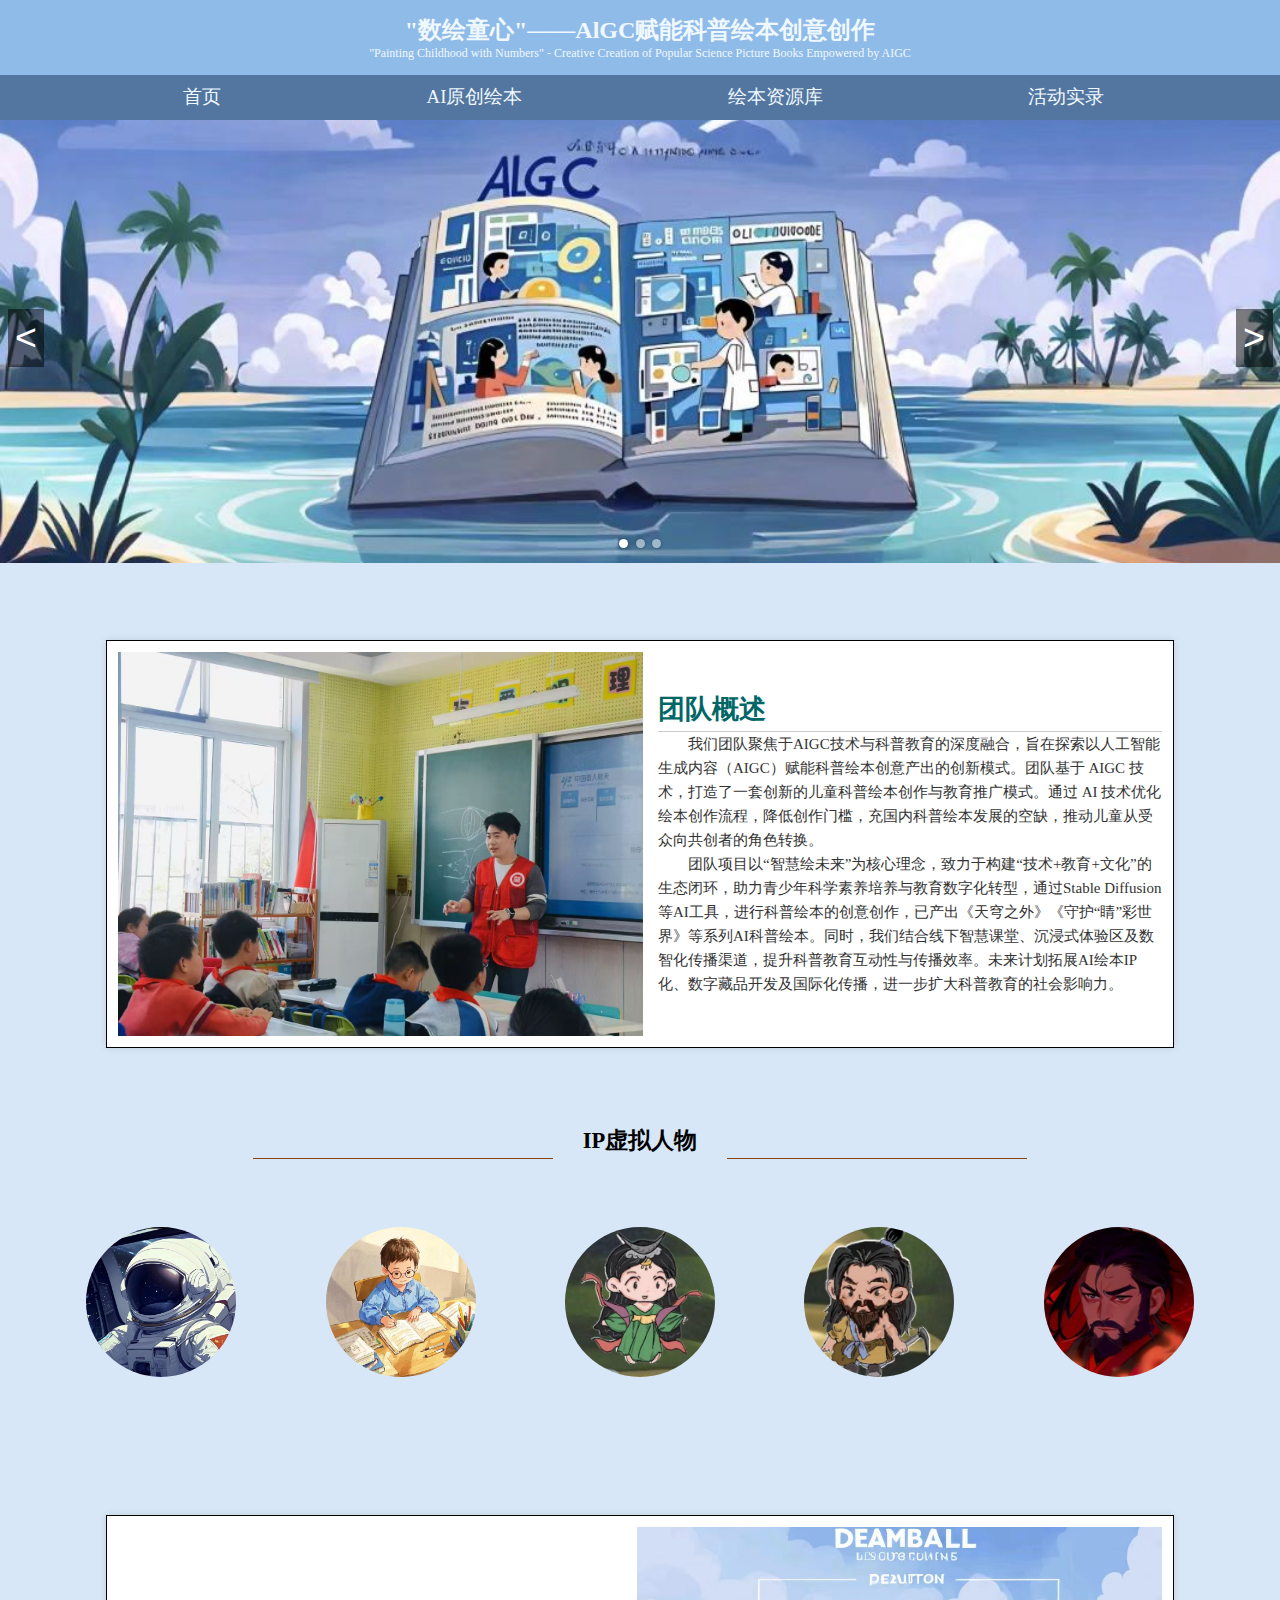
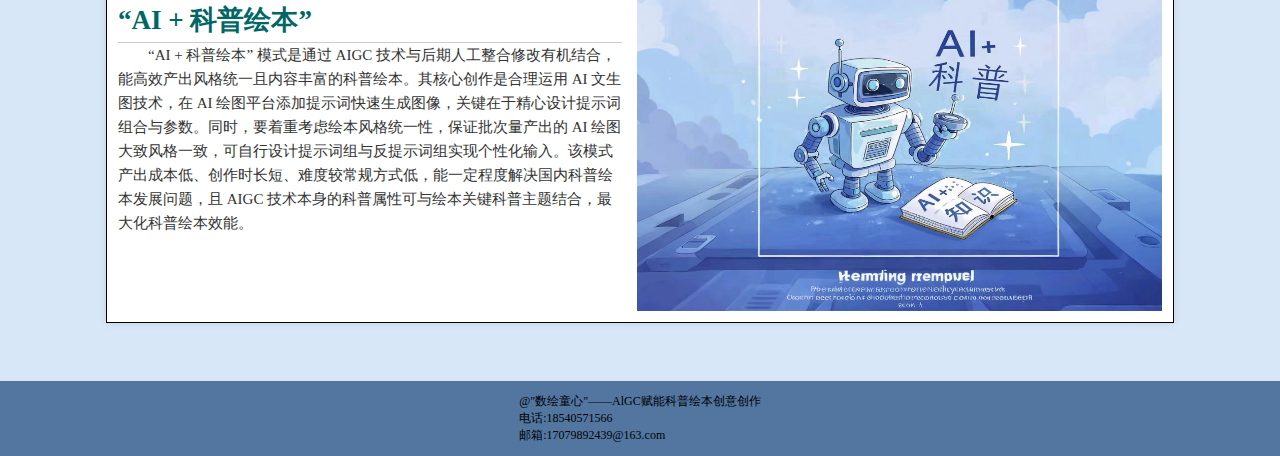
<file: index.html>
<!-- index.html -->
<!DOCTYPE html>
<html lang="zh-Hans" style="font-size: 12px;">

<head>
    <meta charset="UTF-8">
    <meta name="viewport" content="width=device-width, initial-scale=1.0, maximum-scale=1, user-scalable=no">
    <title>"数绘童心"——AlGC赋能科普绘本创意创作</title>
    <link rel="stylesheet" href="style.css">
</head>

<body>
    <header>
        <h1>"数绘童心"——AlGC赋能科普绘本创意创作</h1>
        <p>"Painting Childhood with Numbers" - Creative Creation of Popular Science Picture Books Empowered by
            AIGC</p>
    </header>
    <nav>
        <ul>
            <li><a href="index.html">首页</a></li>
            <li><a href="AIbook.html">AI原创绘本</a></li>
            <li><a href="library.html">绘本资源库</a></li>
            <li><a href="activities.html">活动实录</a></li>
        </ul>
    </nav>
    <main>
        <div class="slider-container">
            <div class="slider">
                <!-- 图片项，可按需添加更多 -->
                <img src="images/轮播图1.jpg" alt="Slide 1">
                <img src="images/轮播图2.jpg" alt="Slide 2">
                <img src="images/轮播图3.jpg" alt="Slide 3">
            </div>
            <!-- 导航按钮 -->
            <button class="prev-btn">&lt;</button>
            <button class="next-btn">&gt;</button>
            <div class="slider-dots"></div>
        </div>

        <section class="section ceramics-intro">
            <div class="ceramics-container">
                <div class="ceramics-img">
                    <img src="images/团队.jpg" alt="团队图片">
                </div>
                <div class="ceramics-text">
                    <h2>团队概述</h2>
                    <p>我们团队聚焦于AIGC技术与科普教育的深度融合，旨在探索以人工智能生成内容（AIGC）赋能科普绘本创意产出的创新模式。团队基于 AIGC
                        技术，打造了一套创新的儿童科普绘本创作与教育推广模式。通过 AI 技术优化绘本创作流程，降低创作门槛，充国内科普绘本发展的空缺，推动儿童从受众向共创者的角色转换。
                    </p>
                    <p>团队项目以“智慧绘未来”为核心理念，致力于构建“技术+教育+文化”的生态闭环，助力青少年科学素养培养与教育数字化转型，通过Stable
                        Diffusion等AI工具，进行科普绘本的创意创作，已产出《天穹之外》《守护“睛”彩世界》等系列AI科普绘本。同时，我们结合线下智慧课堂、沉浸式体验区及数智化传播渠道，提升科普教育互动性与传播效率。未来计划拓展AI绘本IP化、数字藏品开发及国际化传播，进一步扩大科普教育的社会影响力。
                    </p>
                </div>
            </div>
        </section>

        <section class="section product">
            <h1 class="underline-text">IP虚拟人物</h1>
            <br>
            <br>
            <br>

            <div class="product-images">
                <div>
                    <img src="images/图片1.jpg" alt="图片一">
                </div>
                <div>
                    <img src="images/图片2.jpg" alt="图片二">
                </div>
                <div>
                    <img src="images/图片3.jpg" alt="图片三">
                </div>
                <div>
                    <img src="images/图片4.jpg" alt="图片四">
                </div>
                <div>
                    <img src="images/图片5.jpg" alt="图片五">
                </div>
            </div>
        </section>

        <section class="section ceramics-intro">
            <div class="ceramics-container-1">
                <div class="ceramics-text">
                    <h2>“AI + 科普绘本”</h2>
                    <p>“AI + 科普绘本” 模式是通过 AIGC 技术与后期人工整合修改有机结合，能高效产出风格统一且内容丰富的科普绘本。其核心创作是合理运用 AI 文生图技术，在 AI
                        绘图平台添加提示词快速生成图像，关键在于精心设计提示词组合与参数。同时，要着重考虑绘本风格统一性，保证批次量产出的 AI
                        绘图大致风格一致，可自行设计提示词组与反提示词组实现个性化输入。该模式产出成本低、创作时长短、难度较常规方式低，能一定程度解决国内科普绘本发展问题，且 AIGC
                        技术本身的科普属性可与绘本关键科普主题结合，最大化科普绘本效能。
                    </p>
                </div>
                <div class="ceramics-img-1">
                    <img src="images/ai.jpg" alt="ai图片">
                </div>
            </div>
        </section>
    </main>
    <footer>
        <blockquote>
            @"数绘童心"——AlGC赋能科普绘本创意创作<br>
            电话:18540571566<br>
            邮箱:17079892439@163.com
        </blockquote>
    </footer>
    <script src="script.js"></script>
</body>

</html>
</file>
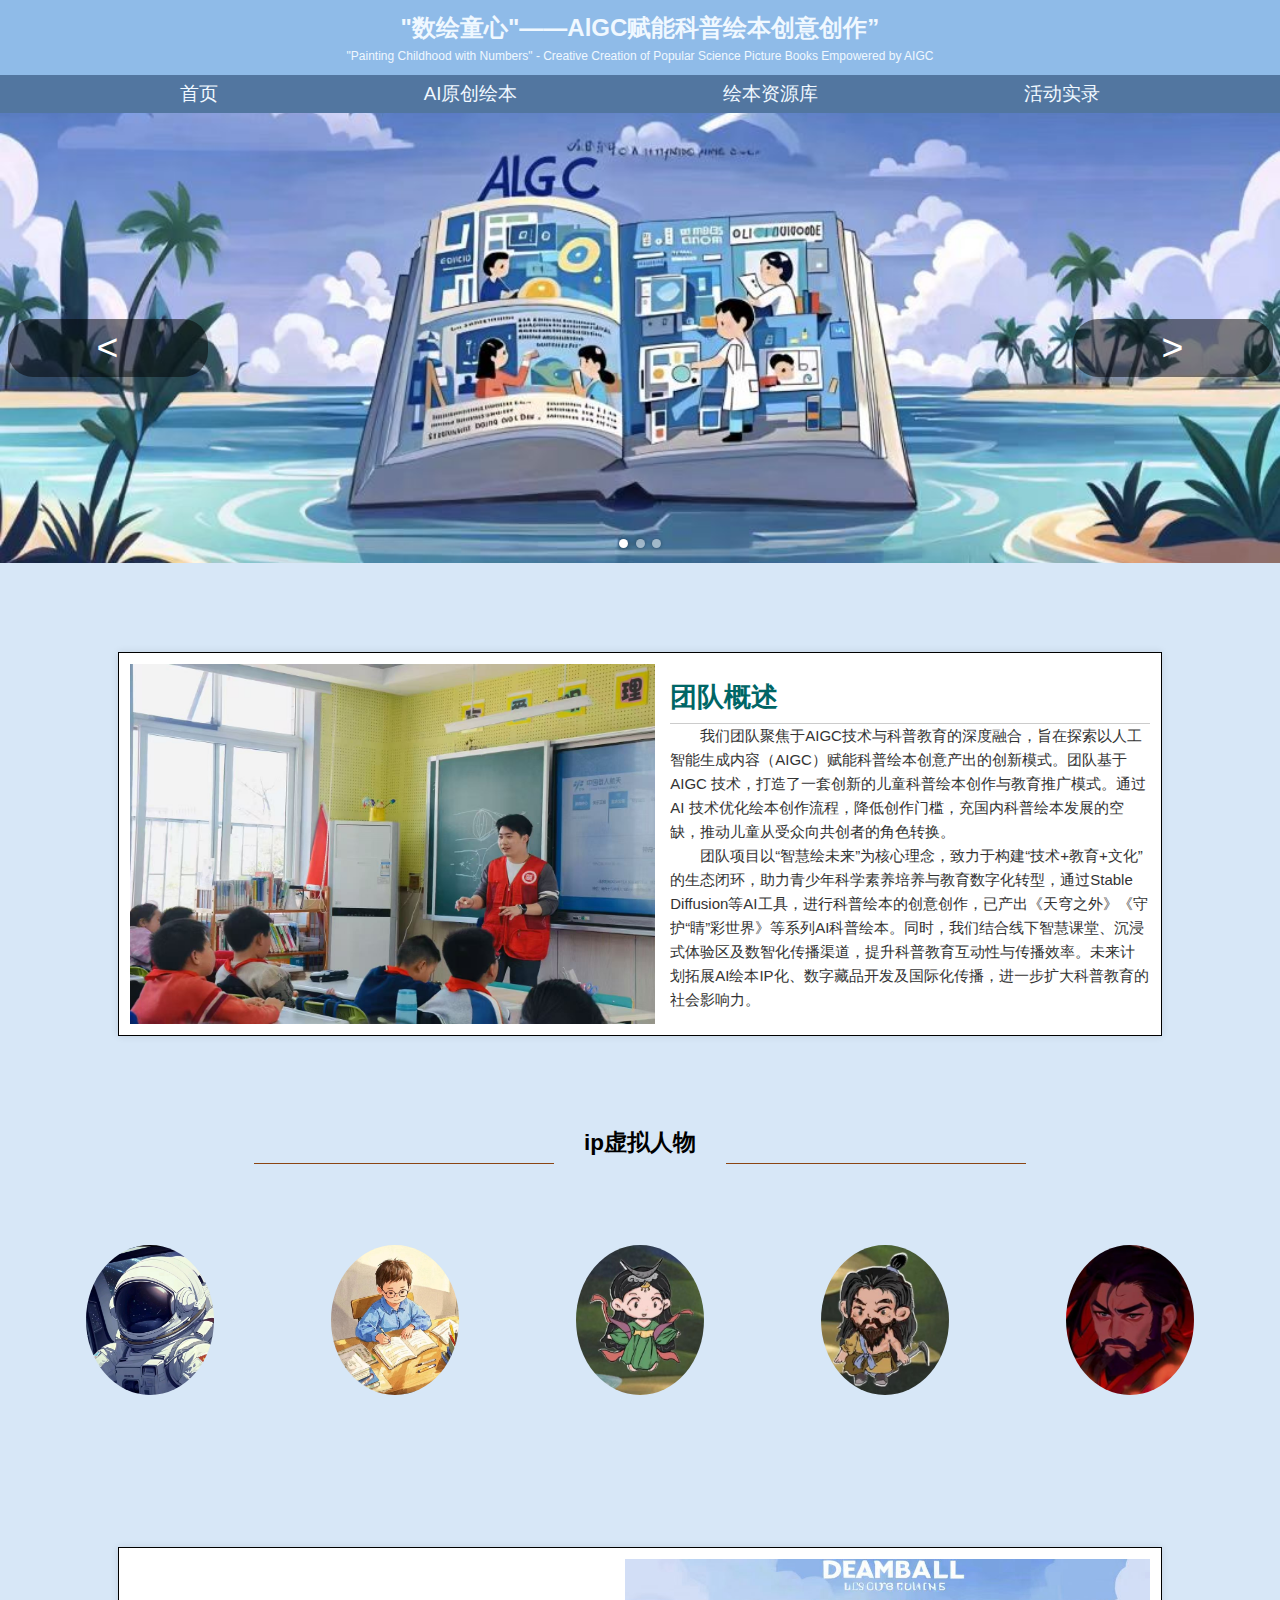
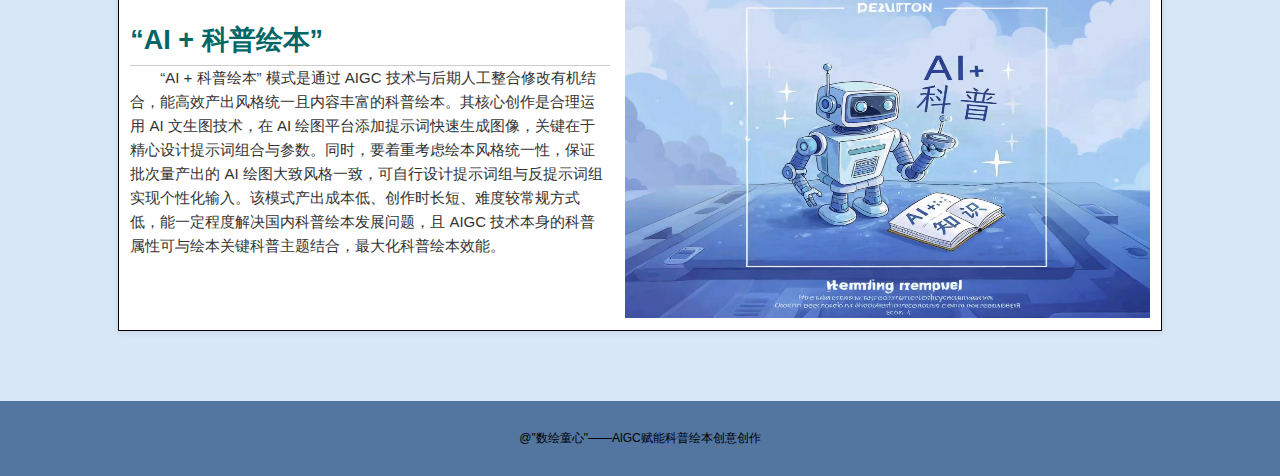
<file: 数绘童心/index.html>
<!-- index.html -->
<!DOCTYPE html>
<html lang="zh-Hans" style="font-size: 12px;">

<head>
    <meta charset="UTF-8">
    <meta name="viewport" content="width=device-width, initial-scale=1.0, maximum-scale=1, user-scalable=no">
    <title>"数绘童心"——AlGC赋能科普绘本创意创作</title>
    <link rel="stylesheet" href="style.css">
</head>

<body>
    <header>
        <h1>"数绘童心"——AlGC赋能科普绘本创意创作”</h1>
        <p>"Painting Childhood with Numbers" - Creative Creation of Popular Science Picture Books Empowered by
            AIGC</p>
    </header>
    <nav>
        <ul>
            <li><a href="index.html">首页</a></li>
            <li><a href="AI原创绘本.html">AI原创绘本</a></li>
            <li><a href="绘本资源库.html">绘本资源库</a></li>
            <li><a href="activities.html">活动实录</a></li>
        </ul>
    </nav>
    <main>
        <div class="slider-container">
            <div class="slider">
                <!-- 图片项，可按需添加更多 -->
                <img src="images/轮播图1.jpg" alt="Slide 1">
                <img src="images/轮播图2.jpg" alt="Slide 2">
                <img src="images/轮播图3.jpg" alt="Slide 3">
            </div>
            <!-- 导航按钮 -->
            <button class="prev-btn">&lt;</button>
            <button class="next-btn">&gt;</button>
            <div class="slider-dots"></div>
        </div>

        <section class="section ceramics-intro">
            <div class="ceramics-container">
                <div class="ceramics-img">
                    <img src="images/团队.jpg" alt="团队图片">
                </div>
                <div class="ceramics-text">
                    <h2>团队概述</h2>
                    <p>我们团队聚焦于AIGC技术与科普教育的深度融合，旨在探索以人工智能生成内容（AIGC）赋能科普绘本创意产出的创新模式。团队基于 AIGC
                        技术，打造了一套创新的儿童科普绘本创作与教育推广模式。通过 AI 技术优化绘本创作流程，降低创作门槛，充国内科普绘本发展的空缺，推动儿童从受众向共创者的角色转换。
                    </p>
                    <p>团队项目以“智慧绘未来”为核心理念，致力于构建“技术+教育+文化”的生态闭环，助力青少年科学素养培养与教育数字化转型，通过Stable
                        Diffusion等AI工具，进行科普绘本的创意创作，已产出《天穹之外》《守护“睛”彩世界》等系列AI科普绘本。同时，我们结合线下智慧课堂、沉浸式体验区及数智化传播渠道，提升科普教育互动性与传播效率。未来计划拓展AI绘本IP化、数字藏品开发及国际化传播，进一步扩大科普教育的社会影响力。
                    </p>
                </div>
            </div>
        </section>

        <section class="section product">
            <h1 class="underline-text">ip虚拟人物</h1>
            <br>
            <br>
            <br>

            <div class="product-images">
                <div>
                    <img src="images/图片1.jpg" alt="图片一">
                </div>
                <div>
                    <img src="images/图片2.jpg" alt="图片二">
                </div>
                <div>
                    <img src="images/图片3.jpg" alt="图片三">
                </div>
                <div>
                    <img src="images/图片4.jpg" alt="图片四">
                </div>
                <div>
                    <img src="images/图片5.jpg" alt="图片五">
                </div>
            </div>
        </section>

        <section class="section ceramics-intro">
            <div class="ceramics-container-1">
                <div class="ceramics-text">
                    <h2>“AI + 科普绘本”</h2>
                    <p>“AI + 科普绘本” 模式是通过 AIGC 技术与后期人工整合修改有机结合，能高效产出风格统一且内容丰富的科普绘本。其核心创作是合理运用 AI 文生图技术，在 AI
                        绘图平台添加提示词快速生成图像，关键在于精心设计提示词组合与参数。同时，要着重考虑绘本风格统一性，保证批次量产出的 AI
                        绘图大致风格一致，可自行设计提示词组与反提示词组实现个性化输入。该模式产出成本低、创作时长短、难度较常规方式低，能一定程度解决国内科普绘本发展问题，且 AIGC
                        技术本身的科普属性可与绘本关键科普主题结合，最大化科普绘本效能。
                    </p>
                </div>
                <div class="ceramics-img-1">
                    <img src="images/ai.jpg" alt="ai图片">
                </div>
            </div>
        </section>
    </main>
    <footer>
        <blockquote>@"数绘童心"——AlGC赋能科普绘本创意创作</blockquote>
    </footer>
    <script src="script.js"></script>
</body>

</html>
</file>
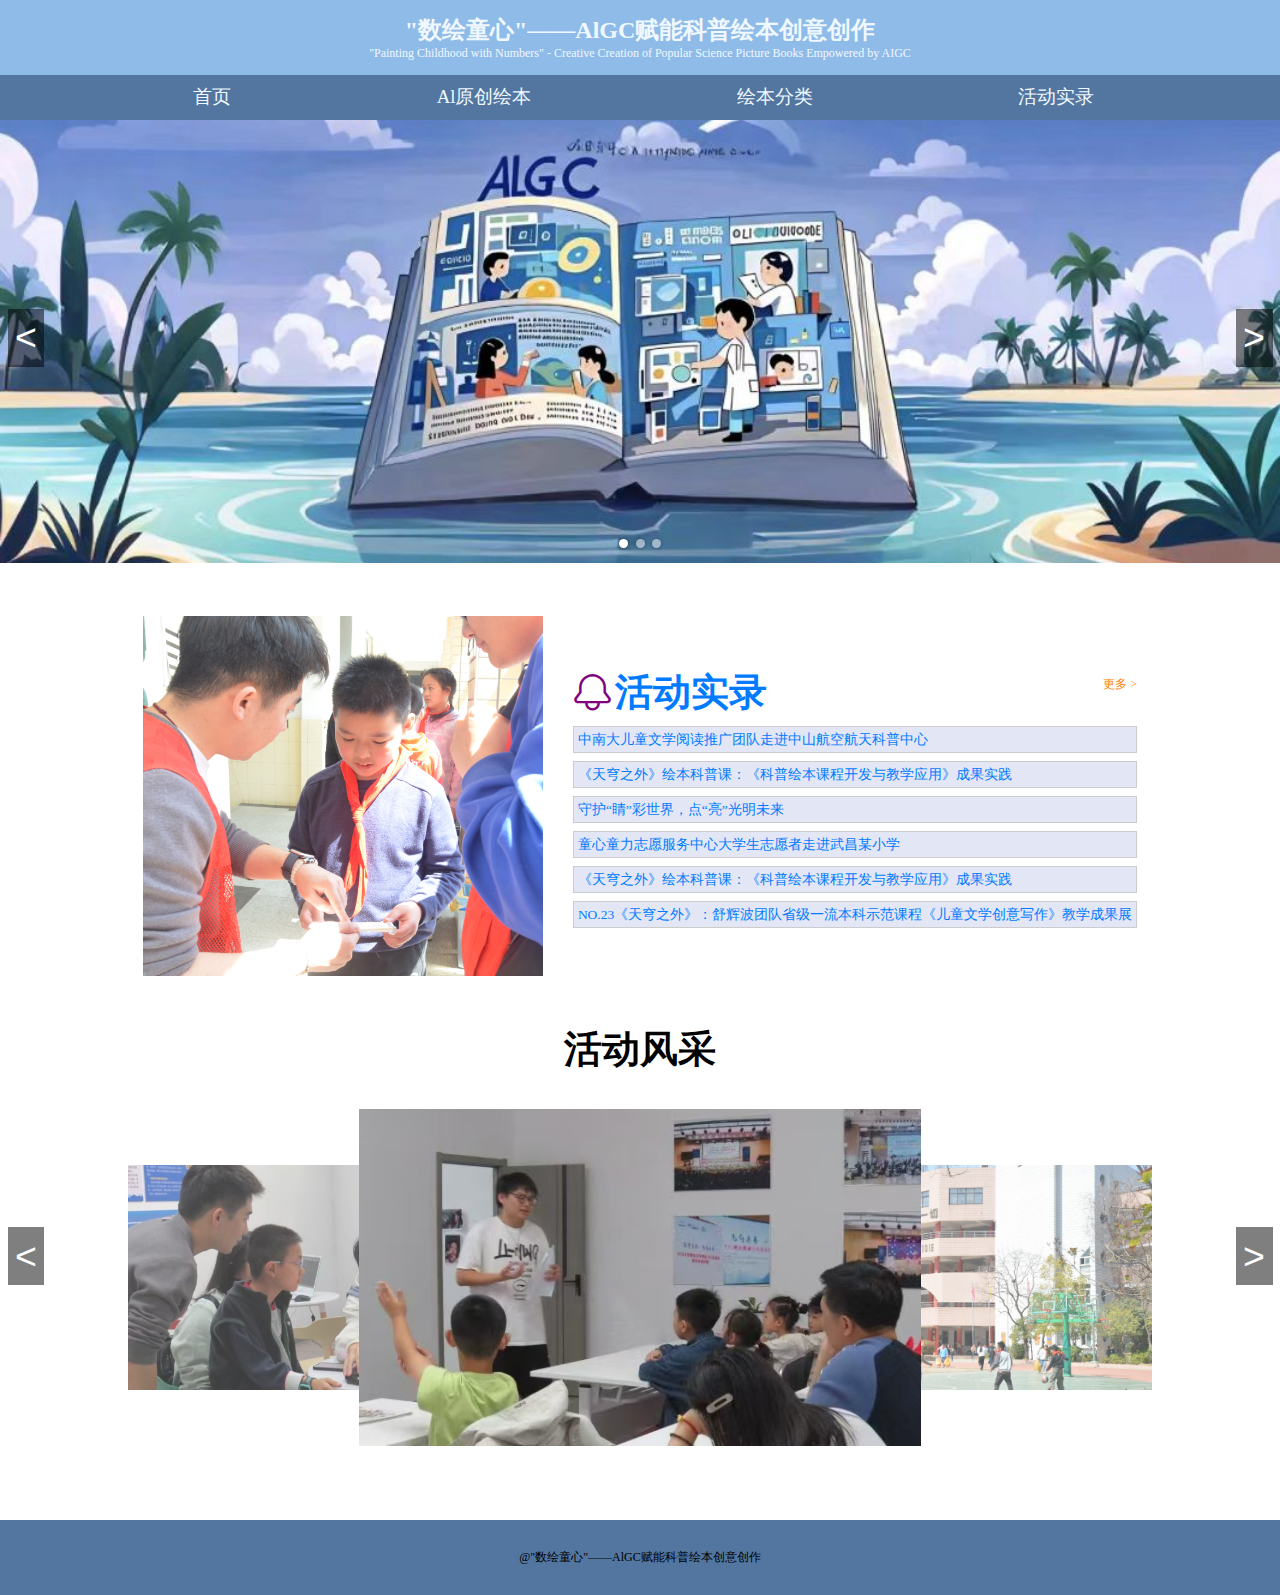
<file: activities.html>
<!DOCTYPE html>
<html lang="en" style="font-size: 12px;">

<head>
    <meta charset="UTF-8">
    <meta name="viewport" content="width=device-width, initial-scale=1.0">
    <title>关于我们</title>
    <link rel="stylesheet" href="activities.css">
    <link rel="stylesheet" href="font/iconfont.css">
</head>

<body>
    <header>
        <h1>"数绘童心"——AlGC赋能科普绘本创意创作</h1>
        <p>"Painting Childhood with Numbers" - Creative Creation of Popular Science Picture Books Empowered by
            AIGC</p>
    </header>
    <nav>
        <ul>
            <li><a href="index.html">首页</a></li>
            <li><a href="#">Al原创绘本</a></li>
            <li><a href="#">绘本分类</a></li>
            <li><a href="activities.html">活动实录</a></li>
        </ul>
    </nav>
    <main>
        <div class="slider-container">
            <div class="slider">
                <!-- 图片项，可按需添加更多 -->
                <img src="images/轮播图1.jpg" alt="Slide 1">
                <img src="images/轮播图2.jpg" alt="Slide 2">
                <img src="images/轮播图3.jpg" alt="Slide 3">
            </div>
            <!-- 导航按钮 -->
            <button class="prev-btn">&lt;</button>
            <button class="next-btn">&gt;</button>
            <div class="slider-dots"></div>
        </div>

        <div class="container">
            <!-- 左侧图片区域 -->
            <div class="image-container">
                <img id="main-image" src="images/实录_20250403152109.jpg" alt="Original Image">
            </div>
            <!-- 右侧文字列表区域 -->
            <div class="text-container">
                <br>
                <br>
                <br>
                <br>
                <span class="iconfont icon-tongzhi tongzhi"></span>               
                <h2 class="notice-title">活动实录</h2>
                 <a href="#" class="more-link">更多 ></a>
                <ul class="notice-list">
                    <li class="notice-item"><a href="https://mp.weixin.qq.com/s/X8bZgznTxGFcqA2_C3lbAQ" onmouseover="changeImage('images/推文1.jpg')" onmouseout="changeImage('images/实录_20250403152109.jpg')" class="notice-content">中南大儿童文学阅读推广团队走进中山航空航天科普中心</a></li>
                    <li class="notice-item"><a href="https://mp.weixin.qq.com/s/FZlCTmX_OnD-JDcSDEHHFg" onmouseover="changeImage('images/推文2.jpg')" onmouseout="changeImage('images/实录_20250403152109.jpg')" class="notice-content"> 《天穹之外》绘本科普课：《科普绘本课程开发与教学应用》成果实践</a></li>
                    <li class="notice-item"><a href="https://mp.weixin.qq.com/s/U4EOKMyoK1GmBP2RwwXEqQ" onmouseover="changeImage('images/推文3.jpg')" onmouseout="changeImage('images/实录_20250403152109.jpg')" class="notice-content">守护“睛”彩世界，点“亮”光明未来</a></li>
                    <li class="notice-item"><a href="https://mp.weixin.qq.com/s/HAZNixW96POZ6Iey8sQ3_w" onmouseover="changeImage('images/推文4.jpg')" onmouseout="changeImage('images/实录_20250403152109.jpg')" class="notice-content">童心童力志愿服务中心大学生志愿者走进武昌某小学</a></li>
                    <li class="notice-item"><a href="https://mp.weixin.qq.com/s/FZlCTmX_OnD-JDcSDEHHFg" onmouseover="changeImage('images/推文5.jpg')" onmouseout="changeImage('images/实录_20250403152109.jpg')" class="notice-content">《天穹之外》绘本科普课：《科普绘本课程开发与教学应用》成果实践</a></li>
                    <li class="notice-item"><a href="https://mp.weixin.qq.com/s/iGh-W2UmdF4CH3OWF7L63w" onmouseover="changeImage('images/推文6.jpg')" onmouseout="changeImage('images/实录_20250403152109.jpg')" class="notice-content">NO.23《天穹之外》：舒辉波团队省级一流本科示范课程《儿童文学创意写作》教学成果展</a></li>
                </ul>
            </div>
        </div>

        <div class="new-slider-container">
            <h1>活动风采</h1>
            <div class="new-slider">
                <img src="images/新轮播图1.jpg" alt="Slide 1">
                <img src="images/新轮播图2.jpg" alt="Slide 2">
                <img src="images/新轮播图3.jpg" alt="Slide 3">
                <img src="images/新轮播图4.jpg" alt="Slide 4">
                <img src="images/新轮播图5.jpg" alt="Slide 5">
                <img src="images/新轮播图6.jpg" alt="Slide 6">
                <img src="images/新轮播图7.jpg" alt="Slide 7">
                <img src="images/新轮播图8.jpg" alt="Slide 8">
            </div>
            <!-- 导航按钮 -->
            <button class="new-prev-btn">&lt;</button>
            <button class="new-next-btn">&gt;</button>
            <div class="new-slider-dots"></div>
        </div>
        <footer>
            <blockquote>@"数绘童心"——AlGC赋能科普绘本创意创作</blockquote>
        </footer>
    </main>
    <script src="activities.js"></script>
</body>

</html>
</file>
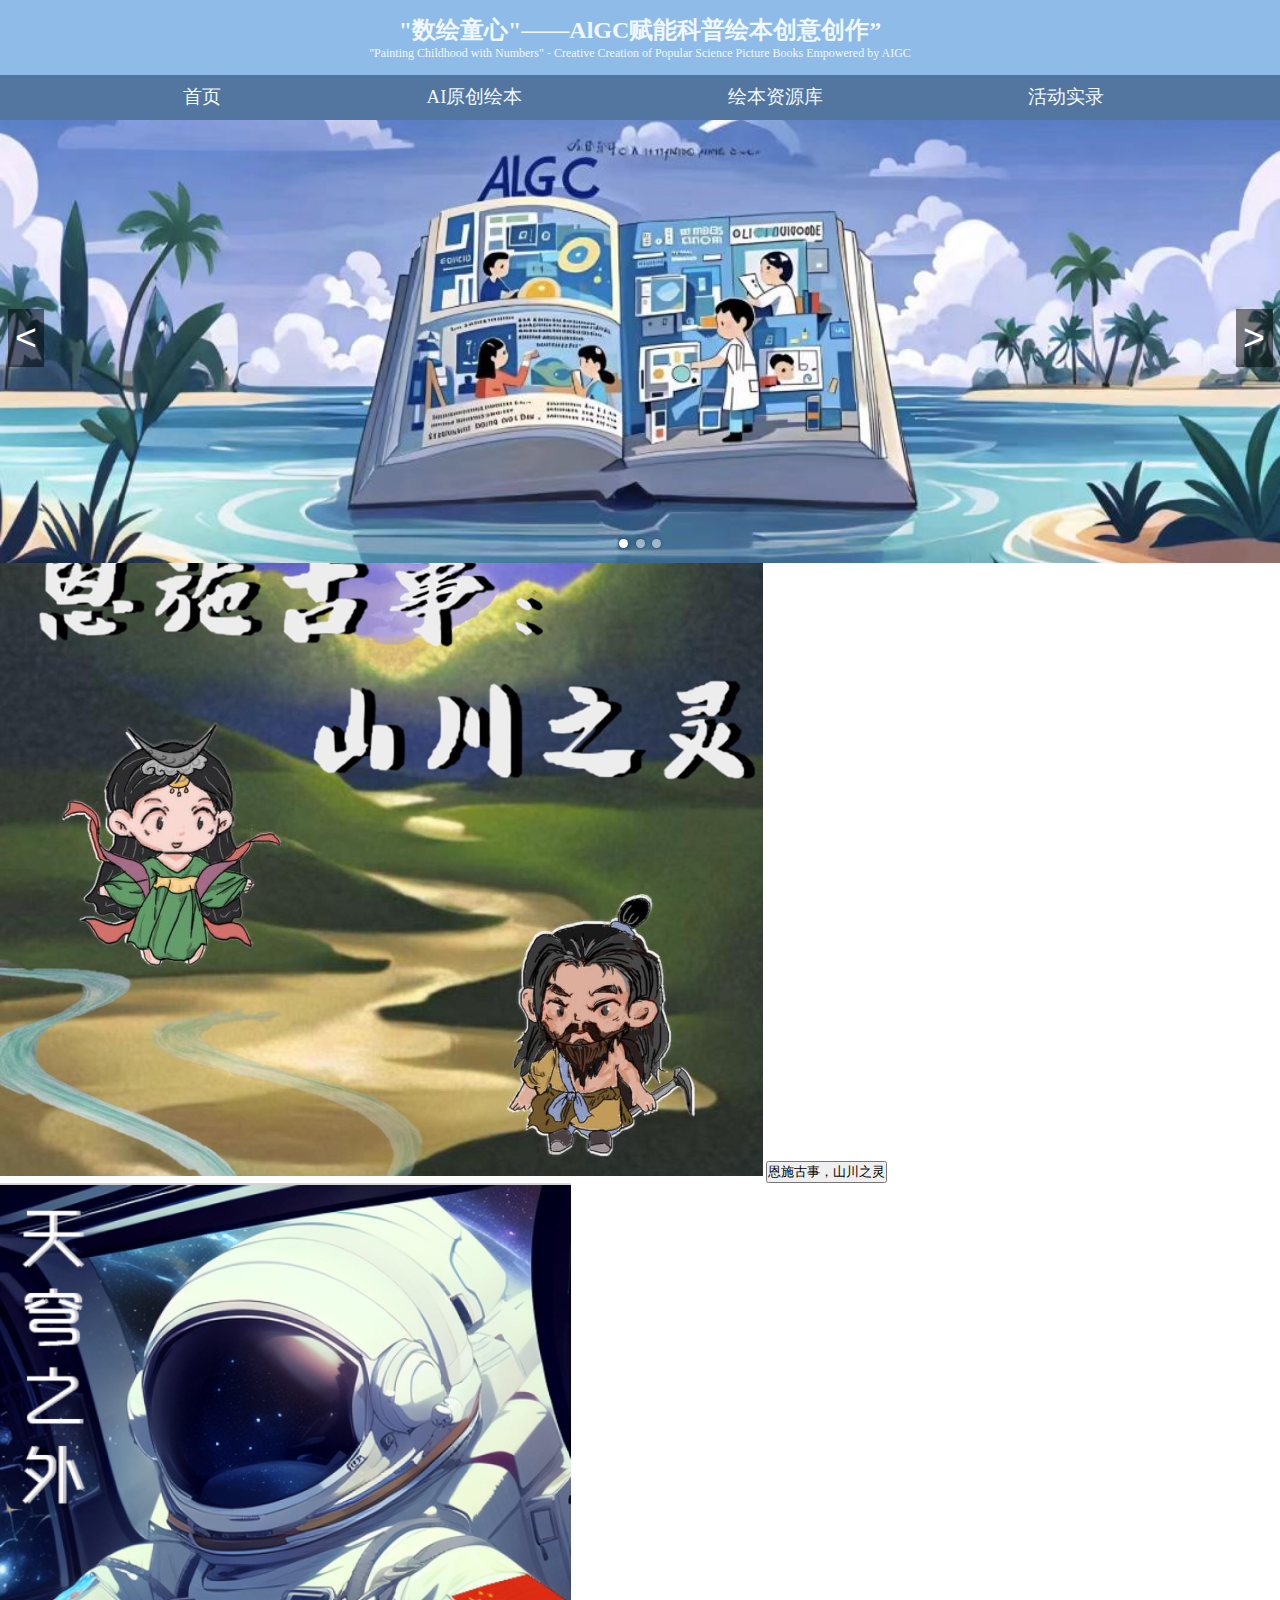
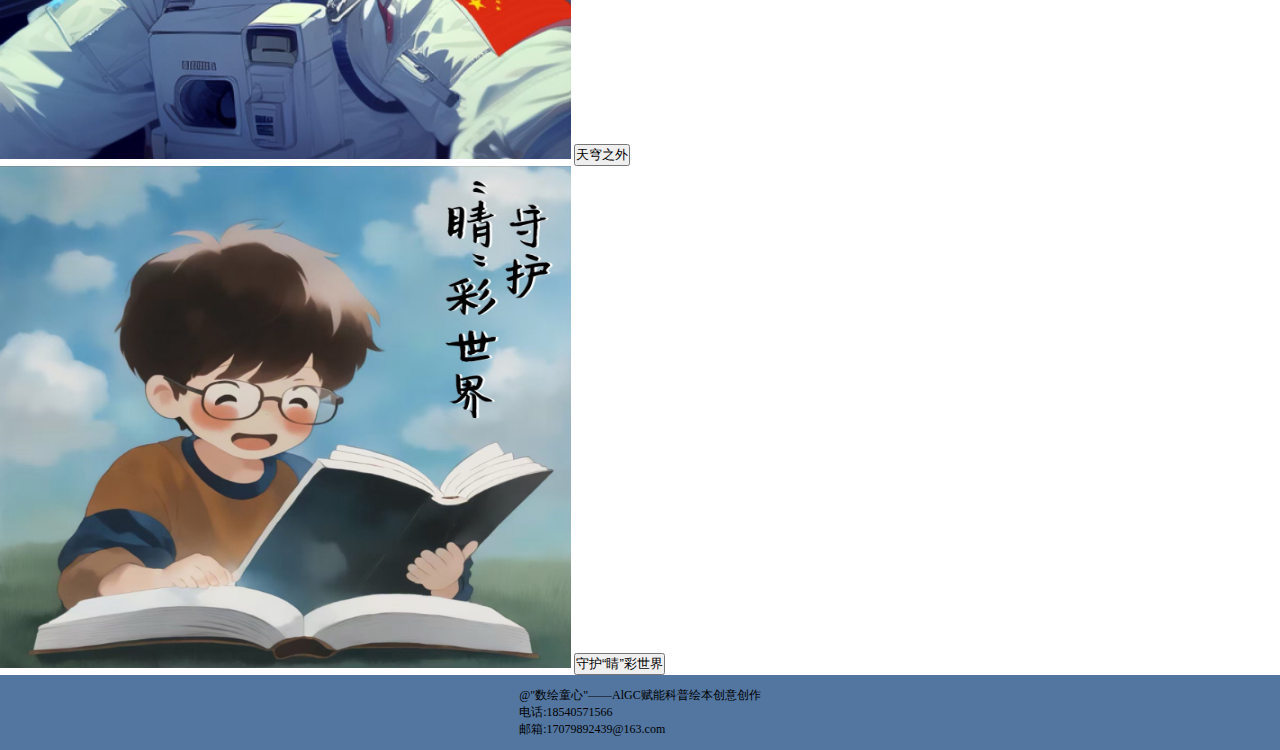
<file: AIbook.html>
<!DOCTYPE html>
<html lang="zh-Hans" style="font-size: 12px;">

<head>
    <meta charset="UTF-8">
    <meta name="viewport" content="width=device-width, initial-scale=1.0, maximum-scale=1, user-scalable=no">
    <title>"数绘童心"——AlGC赋能科普绘本创意创作</title>
    <link rel="stylesheet" href="style.css">
</head>

<body>
    <header>
        <h1>"数绘童心"——AlGC赋能科普绘本创意创作”</h1>
        <p>"Painting Childhood with Numbers" - Creative Creation of Popular Science Picture Books Empowered by
            AIGC</p>
    </header>
    <nav>
        <ul>
            <li><a href="index.html">首页</a></li>
            <li><a href="AIbook.html">AI原创绘本</a></li>
            <li><a href="library.html">绘本资源库</a></li>
            <li><a href="activities.html">活动实录</a></li>
        </ul>
    </nav>
    <div class="slider-container">
        <div class="slider">
            <!-- 图片项，可按需添加更多 -->
            <img src="images/轮播图1.jpg" alt="Slide 1">
            <img src="images/轮播图2.jpg" alt="Slide 2">
            <img src="images/轮播图3.jpg" alt="Slide 3">
        </div>
        <!-- 导航按钮 -->
        <button class="prev-btn">&lt;</button>
        <button class="next-btn">&gt;</button>
        <div class="slider-dots"></div>
    </div>
    <section class="product1">
        <div class="pdf-item">
            <img src="images/恩施古事，山川之灵.png" alt="恩施古事，山川之灵">
            <button onclick="window.open('AI绘本/恩施古事，山川之灵.pdf', '_blank')">恩施古事，山川之灵</button>
        </div>

        <div class="pdf-item">
            <img src="images/天穹之外.png" alt="天穹之外">
            <button onclick="window.open('AI绘本/天穹之外.pdf', '_blank')">天穹之外</button>
        </div>

        <div class="pdf-item">
            <img src="images/守护“睛”彩世界.png" alt="守护“睛”彩世界">
            <button onclick="window.open('AI绘本/守护“睛”彩世界.pdf', '_blank')">守护“睛”彩世界</button>
        </div>
    </section>
    <footer>
        <blockquote>
            @"数绘童心"——AlGC赋能科普绘本创意创作<br>
            电话:18540571566<br>
            邮箱:17079892439@163.com
        </blockquote>
    </footer>
    <script src="script.js"></script>
</body>

</html>
</file>
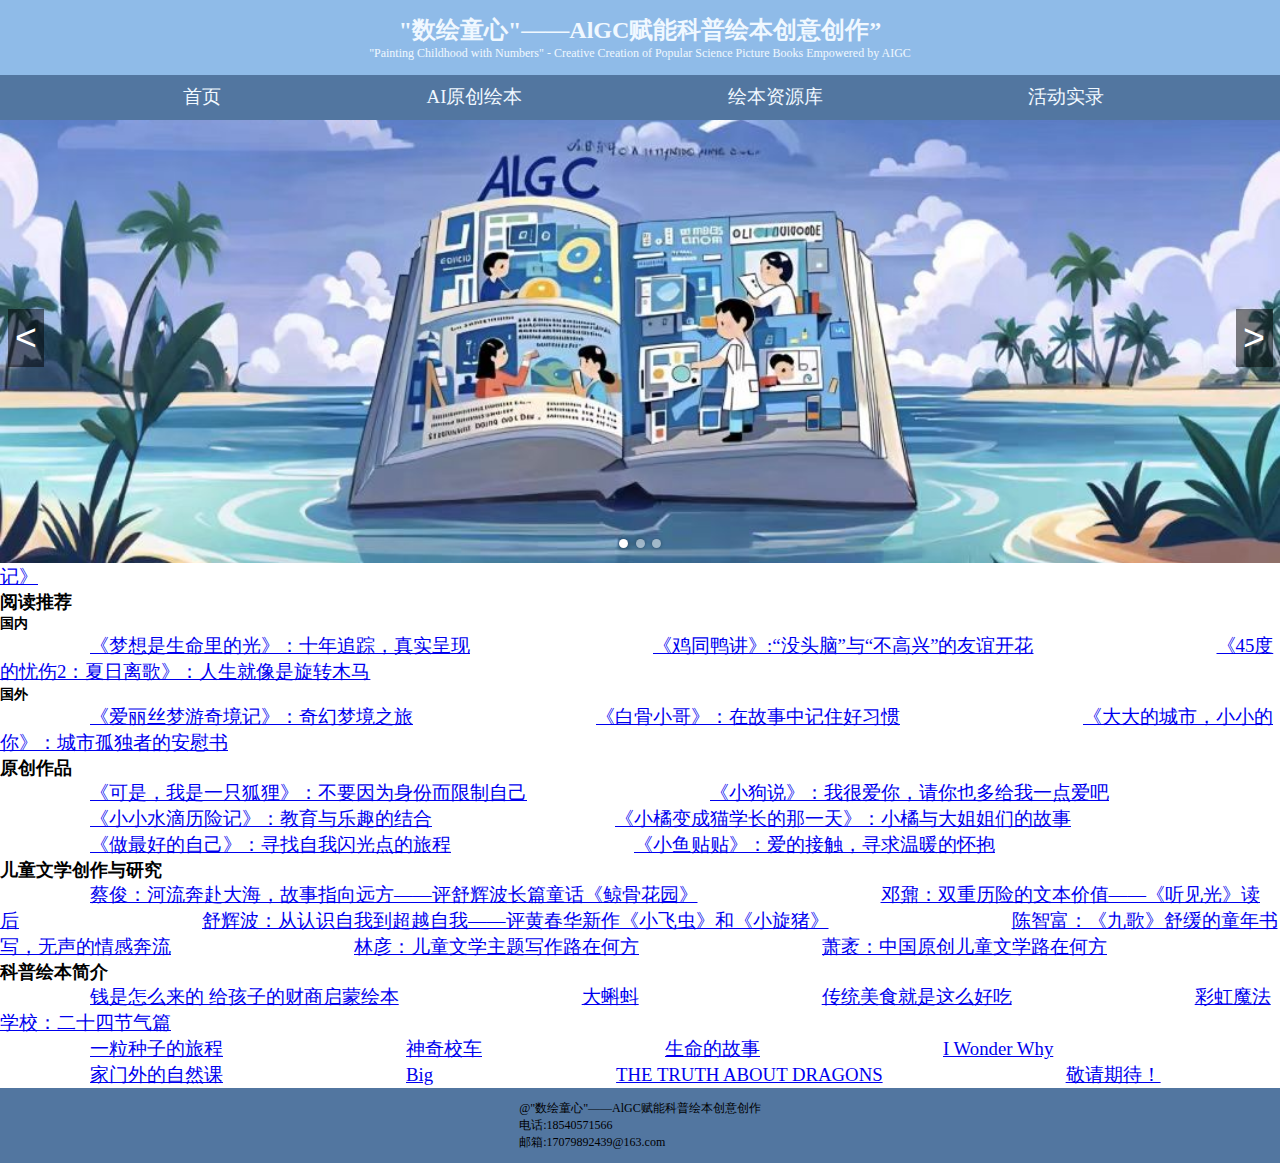
<file: library.html>
<!DOCTYPE html>
<html lang="zh-Hans" style="font-size: 12px;">

<head>
    <meta charset="UTF-8">
    <meta name="viewport" content="width=device-width, initial-scale=1.0, maximum-scale=1, user-scalable=no">
    <title>"数绘童心"——AlGC赋能科普绘本创意创作</title>
    <link rel="stylesheet" href="style.css">
</head>

<body>
    <header>
        <h1>"数绘童心"——AlGC赋能科普绘本创意创作”</h1>
        <p>"Painting Childhood with Numbers" - Creative Creation of Popular Science Picture Books Empowered by
            AIGC</p>
    </header>
    <nav>
        <ul>
            <li><a href="index.html">首页</a></li>
            <li><a href="AIbook.html">AI原创绘本</a></li>
            <li><a href="library.html">绘本资源库</a></li>
            <li><a href="activities.html">活动实录</a></li>
        </ul>
    </nav>
    <div class="slider-container">
        <div class="slider">
            <!-- 图片项，可按需添加更多 -->
            <img src="images/轮播图1.jpg" alt="Slide 1">
            <img src="images/轮播图2.jpg" alt="Slide 2">
            <img src="images/轮播图3.jpg" alt="Slide 3">
        </div>
        <!-- 导航按钮 -->
        <button class="prev-btn">&lt;</button>
        <button class="next-btn">&gt;</button>
        <div class="slider-dots"></div>
    </div>
    <div class="category-container">
        <!-- 阅读实践 -->
        <div class="main-category">
            <h2>阅读实践</h2>
            <div class="sub-category">
                <div>
                    <h3>支在恩施</h3>
                    <ul>
                        <li><a href="https://mp.weixin.qq.com/s?__biz=MzI1MDAzMDkwMg==&mid=2247492000&idx=1&sn=72b514f8de3ce7a75ad5010980e016fc&chksm=e829175c57ebcf4d3a6e817c63a5c2e3704da5aa74df0d2f931fdb8f42704a27d6eef393358b&scene=126&sessionid=1743784459#rd">儿童文学阅读推广团队进行招生宣传</a></li>
                        <li><a href="https://mp.weixin.qq.com/s?__biz=MzI1MDAzMDkwMg==&mid=2247492032&idx=1&sn=16b98afb3f3a5941b8885aa49132fb82&chksm=e8a3001e4488a98b85edcc8a37478fe849a08ab8d5b13d11a2e4c28458c1b561d988fc17b71b&scene=126&sessionid=1743784459#rd">儿童文学阅读推广团队暑期夏令营开课</a></li>
                        <!-- 可添加更多支在恩施实践 -->
                    </ul>
                </div>
                <div>
                    <h3>大中小一体化教研</h3>
                    <ul>
                        <li><a href="https://mp.weixin.qq.com/s?__biz=MzI1MDAzMDkwMg==&mid=2247493535&idx=1&sn=00cae20d6afb985b6cbc0957fb46c166&chksm=e8d6c0f14514b948ecc830658123f5666c191a1220dd094e43b3d606d8d67566a457962b4038&scene=126&sessionid=1743784448#rd">第一期：萧袤《四季里的中国节》</a></li>
                        <li><a href="https://mp.weixin.qq.com/s?__biz=MzI1MDAzMDkwMg==&mid=2247493638&idx=1&sn=ffccff9f415c39144cbdca808eaec7c8&chksm=e8d5b4c5715d3920b5c74425ab7e33518c5a53699a1067724db9e9473f97ec9f39551c082f1a&scene=126&sessionid=1743784446#rd">第二期:萧袤《钱是怎么来的》</a></li>
                        <li><a href="https://mp.weixin.qq.com/s?__biz=MzI1MDAzMDkwMg==&mid=2247493811&idx=1&sn=a7a4149b4d1b1c54320dae6c2a045276&chksm=e855691dd1738d8b4dcb5ecef526256f043d06be145eb547b29b73ca33b2c0cce18e8d9fff2f&scene=126&sessionid=1743784446#rd">萧袤：《文字王国历险记》</a></li>
                        <!-- 可添加更多教研活动 -->
                    </ul>
                </div>
            </div>
        </div>
        <!-- 阅读推荐 -->
        <div class="main-category">
            <h2>阅读推荐</h2>
            <div class="sub-category">
                <div>
                    <h3>国内</h3>
                    <ul>
                        <li><a href="https://mp.weixin.qq.com/s?__biz=MzI1MDAzMDkwMg==&mid=2247494645&idx=1&sn=1908379d3c4f3e4e592417df13a7f5e2&chksm=e8d136040ad5d8ce648eb1582d62bb4d3bc1206f4b8d373881a779f74e8021d50d139f291bc2&scene=126&sessionid=1743784440#rd">《梦想是生命里的光》：十年追踪，真实呈现</a></li>
                        <li><a href="https://mp.weixin.qq.com/s?__biz=MzI1MDAzMDkwMg==&mid=2247494880&idx=1&sn=e0e00a4052cfbb4bba76b11f4bc0e81e&chksm=e834a38eb2d990524cdeba7cc655b505f32c7779d2c1ed750a98846ed333153880d485b79579&scene=126&sessionid=1743784042#rd">《鸡同鸭讲》:“没头脑”与“不高兴”的友谊开花</a></li>
                        <li><a href="https://mp.weixin.qq.com/s?__biz=MzI1MDAzMDkwMg==&mid=2247492809&idx=1&sn=8aec9b3f22f84abfc4771ad2ba38986b&chksm=e842a0ad111c1143bb29d4e34d9ceca897ed7de820c1c56b44ca3a0132367689b8f7ab355930&scene=126&sessionid=1743784455#rd">《45度的忧伤2：夏日离歌》：人生就像是旋转木马</a></li>
                        <!-- 可添加更多国内推荐 -->
                    </ul>
                </div>
                <div>
                    <h3>国外</h3>
                    <ul>
                        <li><a href="https://mp.weixin.qq.com/s?__biz=MzI1MDAzMDkwMg==&mid=2247494834&idx=1&sn=5dc76ebe663929d4cdff8e5bfe63d16f&chksm=e8f4e60d4493ca4f54e219acaffe7442982da66f89815a9dd0f75778b42d9fecbfad95b7ef6c&scene=126&sessionid=1743784042#rd">《爱丽丝梦游奇境记》：奇幻梦境之旅</a></li>
                        <li><a href="https://mp.weixin.qq.com/s?__biz=MzI1MDAzMDkwMg==&mid=2247494510&idx=1&sn=9faf16973ef98935e12875b4701cede8&chksm=e8fdfb2af10e391ad1c30563bc110831294667f0ebd11e0d53a57c4b4e46701ce4eb8ac18616&scene=126&sessionid=1743784440#rd">《白骨小哥》：在故事中记住好习惯</a></li>
                        <li><a href="https://mp.weixin.qq.com/s?__biz=MzI1MDAzMDkwMg==&mid=2247493932&idx=1&sn=993a3e2074c306fe830abbeffdcd73fd&chksm=e875c4b74ac03e09a0b0ee0aa09c59d89a0828503487b8dc37e46e141bad68098fb227797da8&scene=126&sessionid=1743784443#rd">《大大的城市，小小的你》：城市孤独者的安慰书</a></li>
                        <!-- 可添加更多国外推荐 -->
                    </ul>
                </div>
            </div>
        </div>
        <!-- 原创作品 -->
        <div class="main-category">
            <h2>原创作品</h2>
            <div class="sub-category">
                <div>
                    <ul>
                        <li><a href="https://mp.weixin.qq.com/s?__biz=MzI1MDAzMDkwMg==&mid=2247492793&idx=1&sn=4d9e62dd6f420252917f844e72216801&chksm=e875971e420a9c569edfa2bf53e6258de0dd5ba0899f0ca632d44bbfe1271cf456c646c2dafb&scene=126&sessionid=1743830926#rd">《可是，我是一只狐狸》：不要因为身份而限制自己</a></li>
                        <li><a href="https://mp.weixin.qq.com/s?__biz=MzI1MDAzMDkwMg==&mid=2247492401&idx=1&sn=e1a892b637a3965d774bade7237e8fbd&chksm=e8d5ffaec770ae0ccd0375bb635b8f0aafbb44a7b4a132008c88f14dfcb772ee4864688facac&scene=126&sessionid=1743830983#rd">《小狗说》：我很爱你，请你也多给我一点爱吧</a></li>
                        <li><a href="https://mp.weixin.qq.com/s?__biz=MzI1MDAzMDkwMg==&mid=2247491771&idx=1&sn=d4c5cc3cf46faded87b218ee2c9db093&chksm=e8b14f9df53cdbced7f2f6a0ee6087c8d81d124d1e71aa192ff3b0032c20ad7e3d9f0907228e&scene=126&sessionid=1743831029#rd">《小小水滴历险记》：教育与乐趣的结合</a></li>
                        <li><a href="https://mp.weixin.qq.com/s?__biz=MzI1MDAzMDkwMg==&mid=2247491666&idx=1&sn=1c1167e4762469acaf45c8d3dbd749be&chksm=e818c5a18b593f2e6c264df90055980ac25120b222f5bf189c9986396bfc473a37c0a8f7b2b0&scene=126&sessionid=1743831029#rd">《小橘变成猫学长的那一天》：小橘与大姐姐们的故事</a></li>
                        <li><a href="https://mp.weixin.qq.com/s?__biz=MzI1MDAzMDkwMg==&mid=2247491324&idx=1&sn=c6e19b69dcf2aa66d1013c7b231197e6&chksm=e8438a88e723d62abc359490bdb64e8851783b35b28e761a9ea2a156112d9acd8de96993e849&scene=126&sessionid=1743831075#rd">《做最好的自己》：寻找自我闪光点的旅程</a></li>
                        <li><a href="https://mp.weixin.qq.com/s?__biz=MzI1MDAzMDkwMg==&mid=2247491484&idx=1&sn=449b857188680d925f7f5e35be25f91f&chksm=e860666ee13eac688d61ed753c7270c3d6732dd43deb664340c55973dac056410ea63d553704&scene=126&sessionid=1743831075#rd">《小鱼贴贴》：爱的接触，寻求温暖的怀抱</a></li>
                        <!-- 可添加更多童书 -->
                    </ul>
                </div>
            </div>
        </div>
        <!-- 儿童文学创作与研究 -->
        <div class="main-category">
            <h2>儿童文学创作与研究</h2>
            <div class="sub-category">
                <div>
                    <ul>
                        <li><a href="https://mp.weixin.qq.com/s?__biz=MzI1MDAzMDkwMg==&mid=2247494463&idx=1&sn=a84c16d94c80c3a7748bf5a07264bd57&chksm=e863161180cee34b57b5cc62d6b31d089a18f989034c371b6017d0a48a2c6e377a1fe208c693&scene=126&sessionid=1743830902#rd">蔡俊：河流奔赴大海，故事指向远方——评舒辉波长篇童话《鲸骨花园》</a></li>
                        <li><a href="https://mp.weixin.qq.com/s?__biz=MzI1MDAzMDkwMg==&mid=2247494455&idx=1&sn=009f130e54b8de10a9b6b331dfc81445&chksm=e824deda8a73131d4356831d2fa8c1728a5cd4be501b8f84f6c4f1e332081c956dc75a127abd&scene=126&sessionid=1743830902#rd">邓鼐：双重历险的文本价值——《听见光》读后</a></li>
                        <li><a href="https://mp.weixin.qq.com/s?__biz=MzI1MDAzMDkwMg==&mid=2247494444&idx=1&sn=39512c1e4318f29bd1bdbdddf8cec74b&chksm=e8d229616308704be1f694bc7853984eaa6e08565d3c9dbc1dc0836dc17970cb21545c9834ef&scene=126&sessionid=1743830902#rd">舒辉波：从认识自我到超越自我——评黄春华新作《小飞虫》和《小旋猪》</a></li>
                        <li><a href="https://mp.weixin.qq.com/s?__biz=MzI1MDAzMDkwMg==&mid=2247494411&idx=1&sn=7d29813a903b4f85ad83a9c9e73d896e&chksm=e8fb0e545050e29fcf9f5e0a173a780493c1c8e6bb3fbf30196fae0a9b37c46533aec0d493ce&scene=126&sessionid=1743830902#rd">陈智富：《九歌》舒缓的童年书写，无声的情感奔流</a></li>
                        <li><a href="https://mp.weixin.qq.com/s?__biz=MzI1MDAzMDkwMg==&mid=2247494349&idx=1&sn=5400dea8cc55ab016bb6d1c778d95871&chksm=e81fb31124c1aa3068b525b64649d6ad94b40ecdff8b971f31f742fd38268914e0fdff04a450&scene=126&sessionid=1743830902#rd">林彦：儿童文学主题写作路在何方</a></li>
                        <li><a href="https://mp.weixin.qq.com/s?__biz=MzI1MDAzMDkwMg==&mid=2247494323&idx=1&sn=5fbd06264e21e3b93a1c0f3f4ec81c3f&chksm=e839bfde27898cbfcbca956315c2ee927e8f381a5f1d945b9b3bb6829086f7cbce7772b5da68&scene=126&sessionid=1743830902#rd">萧袤：中国原创儿童文学路在何方</a></li>
                        <!-- 可添加更多研究报告 -->
                    </ul>
                </div>
            </div>
        </div>
        <div class="main-category double-width">
            <h2>科普绘本简介</h2>
            <div class="sub-category three-columns">
                <div>
                    <ul>
                        <li><a href="科普图书/科普1.png">钱是怎么来的 给孩子的财商启蒙绘本</a></li>
                        <li><a href="科普图书/科普2.png">大蝌蚪</a></li>
                        <li><a href="科普图书/科普3.png">传统美食就是这么好吃</a></li>
                        <li><a href="科普图书/科普4.png">彩虹魔法学校：二十四节气篇</a></li>
                    </ul>
                </div>
                <div>
                    <ul>
                        <li><a href="科普图书/科普5.png">一粒种子的旅程</a></li>
                        <li><a href="科普图书/科普6.png">神奇校车</a></li>
                        <li><a href="科普图书/科普7.png">生命的故事</a></li>
                        <li><a href="科普图书/科普8.png">I Wonder Why</a></li>
                    </ul>
                </div>
                <div>
                    <ul>
                        <li><a href="科普图书/科普9.png">家门外的自然课</a></li>
                        <li><a href="科普图书/科普10.png">Big</a></li>
                        <li><a href="科普图书/科普11.png">THE TRUTH ABOUT DRAGONS</a></li>
                        <li><a href="科普图书/敬请期待.jpg">敬请期待！</a></li>
                    </ul>
                </div>
            </div>
        </div>
    </div>
    <footer>
        <blockquote>
            @"数绘童心"——AlGC赋能科普绘本创意创作<br>
            电话:18540571566<br>
            邮箱:17079892439@163.com
        </blockquote>
    </footer>
    <script src="script.js"></script>
</body>

</html>
</file>
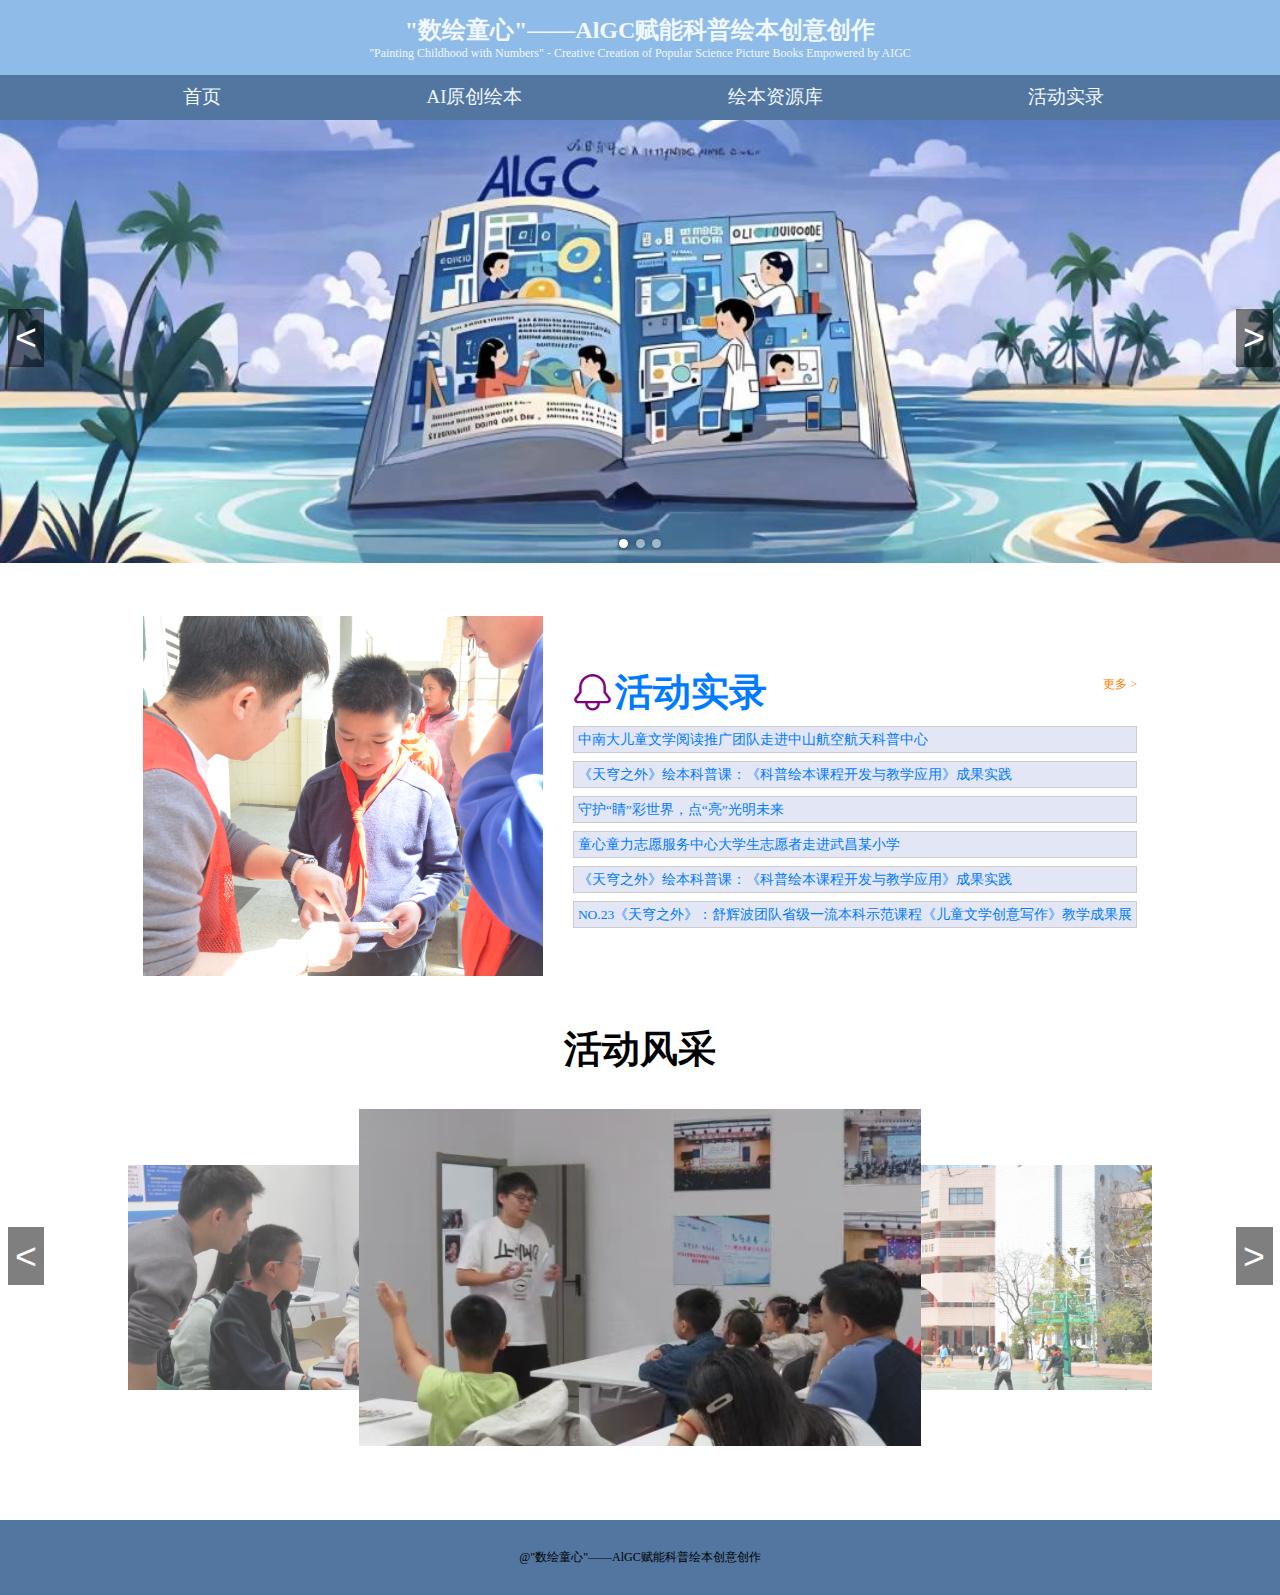
<file: 数绘童心/activities.html>
<!DOCTYPE html>
<html lang="en" style="font-size: 12px;">

<head>
    <meta charset="UTF-8">
    <meta name="viewport" content="width=device-width, initial-scale=1.0">
    <title>关于我们</title>
    <link rel="stylesheet" href="activities.css">
    <link rel="stylesheet" href="font/iconfont.css">
</head>

<body>
    <header>
        <h1>"数绘童心"——AlGC赋能科普绘本创意创作</h1>
        <p>"Painting Childhood with Numbers" - Creative Creation of Popular Science Picture Books Empowered by
            AIGC</p>
    </header>
    <nav>
        <ul>
            <li><a href="index.html">首页</a></li>
            <li><a href="AI原创绘本.html">AI原创绘本</a></li>
            <li><a href="绘本资源库.html">绘本资源库</a></li>
            <li><a href="activities.html">活动实录</a></li>
        </ul>
    </nav>
    <main>
        <div class="slider-container">
            <div class="slider">
                <!-- 图片项，可按需添加更多 -->
                <img src="images/轮播图1.jpg" alt="Slide 1">
                <img src="images/轮播图2.jpg" alt="Slide 2">
                <img src="images/轮播图3.jpg" alt="Slide 3">
            </div>
            <!-- 导航按钮 -->
            <button class="prev-btn">&lt;</button>
            <button class="next-btn">&gt;</button>
            <div class="slider-dots"></div>
        </div>

        <div class="container">
            <!-- 左侧图片区域 -->
            <div class="image-container">
                <img id="main-image" src="images/实录_20250403152109.jpg" alt="Original Image">
            </div>
            <!-- 右侧文字列表区域 -->
            <div class="text-container">
                <br>
                <br>
                <br>
                <br>
                <span class="iconfont icon-tongzhi tongzhi"></span>               
                <h2 class="notice-title">活动实录</h2>
                 <a href="#" class="more-link">更多 ></a>
                <ul class="notice-list">
                    <li class="notice-item"><a href="https://mp.weixin.qq.com/s/X8bZgznTxGFcqA2_C3lbAQ" onmouseover="changeImage('images/推文1.jpg')" onmouseout="changeImage('images/实录_20250403152109.jpg')" class="notice-content">中南大儿童文学阅读推广团队走进中山航空航天科普中心</a></li>
                    <li class="notice-item"><a href="https://mp.weixin.qq.com/s/FZlCTmX_OnD-JDcSDEHHFg" onmouseover="changeImage('images/推文2.jpg')" onmouseout="changeImage('images/实录_20250403152109.jpg')" class="notice-content"> 《天穹之外》绘本科普课：《科普绘本课程开发与教学应用》成果实践</a></li>
                    <li class="notice-item"><a href="https://mp.weixin.qq.com/s/U4EOKMyoK1GmBP2RwwXEqQ" onmouseover="changeImage('images/推文3.jpg')" onmouseout="changeImage('images/实录_20250403152109.jpg')" class="notice-content">守护“睛”彩世界，点“亮”光明未来</a></li>
                    <li class="notice-item"><a href="https://mp.weixin.qq.com/s/HAZNixW96POZ6Iey8sQ3_w" onmouseover="changeImage('images/推文4.jpg')" onmouseout="changeImage('images/实录_20250403152109.jpg')" class="notice-content">童心童力志愿服务中心大学生志愿者走进武昌某小学</a></li>
                    <li class="notice-item"><a href="https://mp.weixin.qq.com/s/FZlCTmX_OnD-JDcSDEHHFg" onmouseover="changeImage('images/推文5.jpg')" onmouseout="changeImage('images/实录_20250403152109.jpg')" class="notice-content">《天穹之外》绘本科普课：《科普绘本课程开发与教学应用》成果实践</a></li>
                    <li class="notice-item"><a href="https://mp.weixin.qq.com/s/iGh-W2UmdF4CH3OWF7L63w" onmouseover="changeImage('images/推文6.jpg')" onmouseout="changeImage('images/实录_20250403152109.jpg')" class="notice-content">NO.23《天穹之外》：舒辉波团队省级一流本科示范课程《儿童文学创意写作》教学成果展</a></li>
                </ul>
            </div>
        </div>

        <div class="new-slider-container">
            <h1>活动风采</h1>
            <div class="new-slider">
                <img src="images/新轮播图1.jpg" alt="Slide 1">
                <img src="images/新轮播图2.jpg" alt="Slide 2">
                <img src="images/新轮播图3.jpg" alt="Slide 3">
                <img src="images/新轮播图4.jpg" alt="Slide 4">
                <img src="images/新轮播图5.jpg" alt="Slide 5">
                <img src="images/新轮播图6.jpg" alt="Slide 6">
                <img src="images/新轮播图7.jpg" alt="Slide 7">
                <img src="images/新轮播图8.jpg" alt="Slide 8">
            </div>
            <!-- 导航按钮 -->
            <button class="new-prev-btn">&lt;</button>
            <button class="new-next-btn">&gt;</button>
            <div class="new-slider-dots"></div>
        </div>
        <footer>
            <blockquote>@"数绘童心"——AlGC赋能科普绘本创意创作</blockquote>
        </footer>
    </main>
    <script src="activities.js"></script>
</body>

</html>
</file>
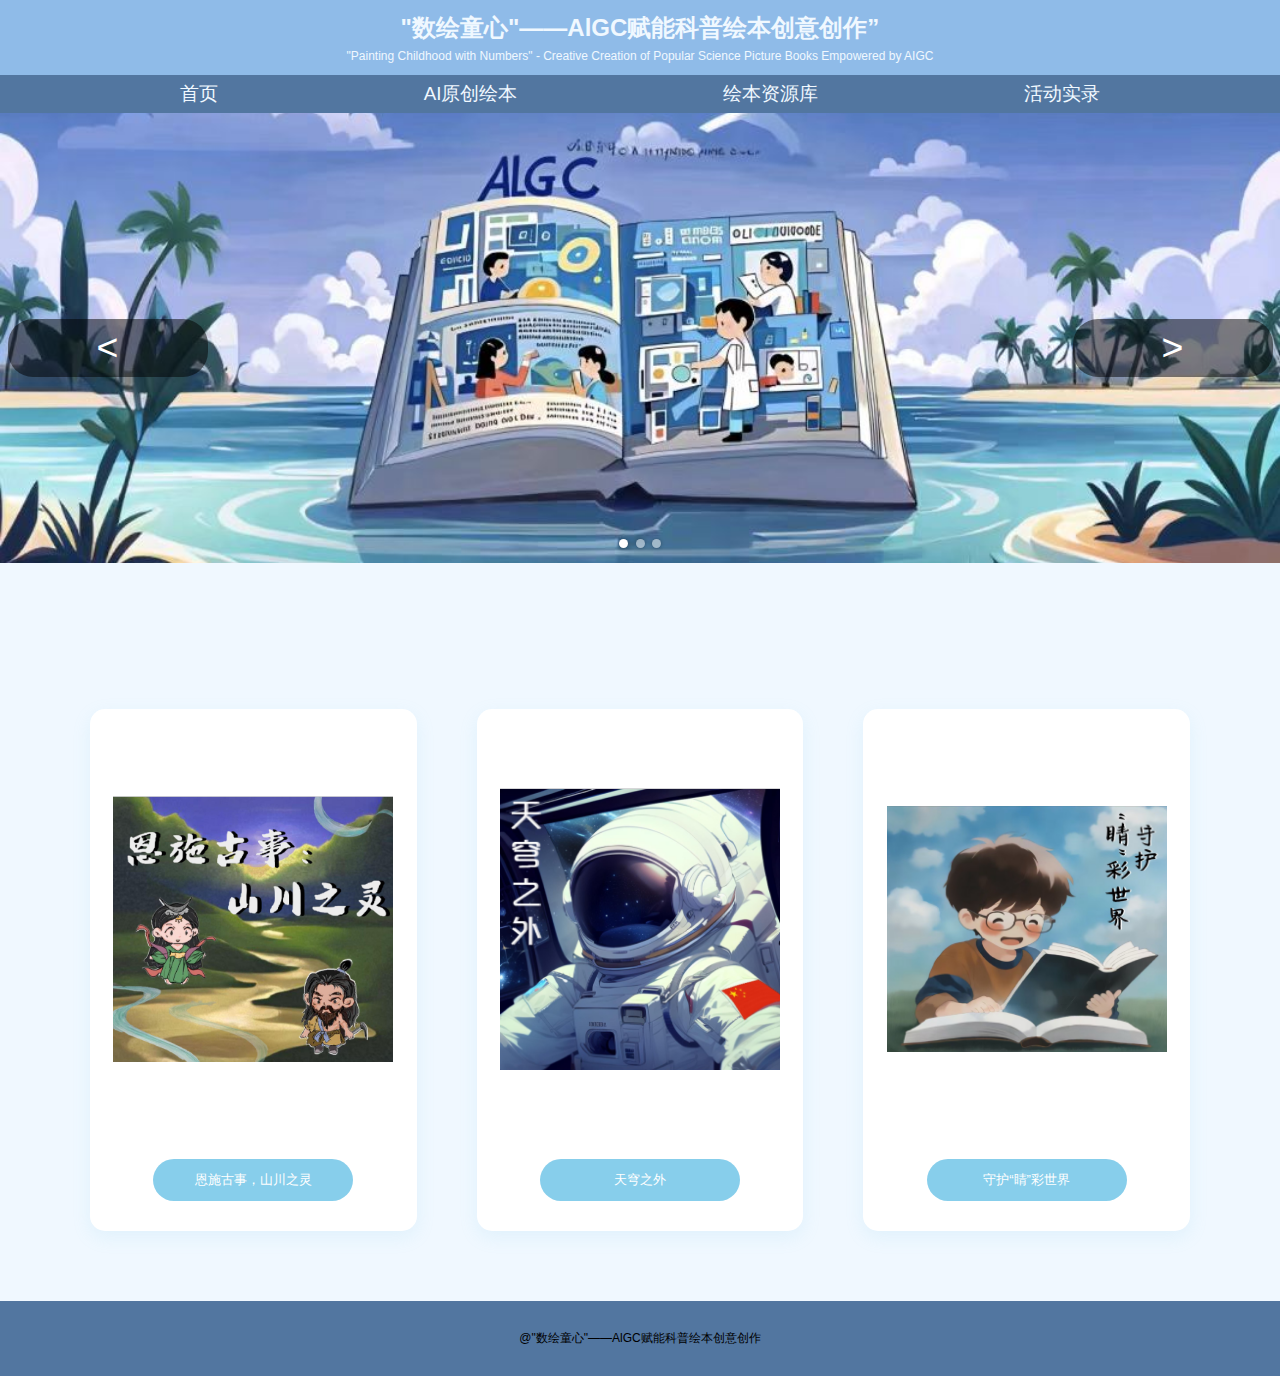
<file: 数绘童心/AI原创绘本.html>
<!DOCTYPE html>
<html lang="zh-Hans" style="font-size: 12px;">

<head>
    <meta charset="UTF-8">
    <meta name="viewport" content="width=device-width, initial-scale=1.0, maximum-scale=1, user-scalable=no">
    <title>"数绘童心"——AlGC赋能科普绘本创意创作</title>
    <link rel="stylesheet" href="style.css">
</head>

<body>
    <header>
        <h1>"数绘童心"——AlGC赋能科普绘本创意创作”</h1>
        <p>"Painting Childhood with Numbers" - Creative Creation of Popular Science Picture Books Empowered by
            AIGC</p>
    </header>
    <nav>
        <ul>
            <li><a href="index.html">首页</a></li>
            <li><a href="AI原创绘本.html">AI原创绘本</a></li>
            <li><a href="绘本资源库.html">绘本资源库</a></li>
            <li><a href="activities.html">活动实录</a></li>
        </ul>
    </nav>
    <div class="slider-container">
        <div class="slider">
            <!-- 图片项，可按需添加更多 -->
            <img src="images/轮播图1.jpg" alt="Slide 1">
            <img src="images/轮播图2.jpg" alt="Slide 2">
            <img src="images/轮播图3.jpg" alt="Slide 3">
        </div>
        <!-- 导航按钮 -->
        <button class="prev-btn">&lt;</button>
        <button class="next-btn">&gt;</button>
        <div class="slider-dots"></div>
    </div>
    <section class="product1">
        <div class="pdf-item">
            <img src="images/恩施古事，山川之灵.png" alt="恩施古事，山川之灵">
            <button onclick="window.open('AI绘本/恩施古事，山川之灵.pdf', '_blank')">恩施古事，山川之灵</button>
        </div>

        <div class="pdf-item">
            <img src="images/天穹之外.png" alt="天穹之外">
            <button onclick="window.open('AI绘本/天穹之外.pdf', '_blank')">天穹之外</button>
        </div>

        <div class="pdf-item">
            <img src="images/守护“睛”彩世界.png" alt="守护“睛”彩世界">
            <button onclick="window.open('AI绘本/守护“睛”彩世界.pdf', '_blank')">守护“睛”彩世界</button>
        </div>
    </section>
    <footer>
        <blockquote>@"数绘童心"——AlGC赋能科普绘本创意创作</blockquote>
    </footer>
    <script src="script.js"></script>
</body>

</html>
</file>
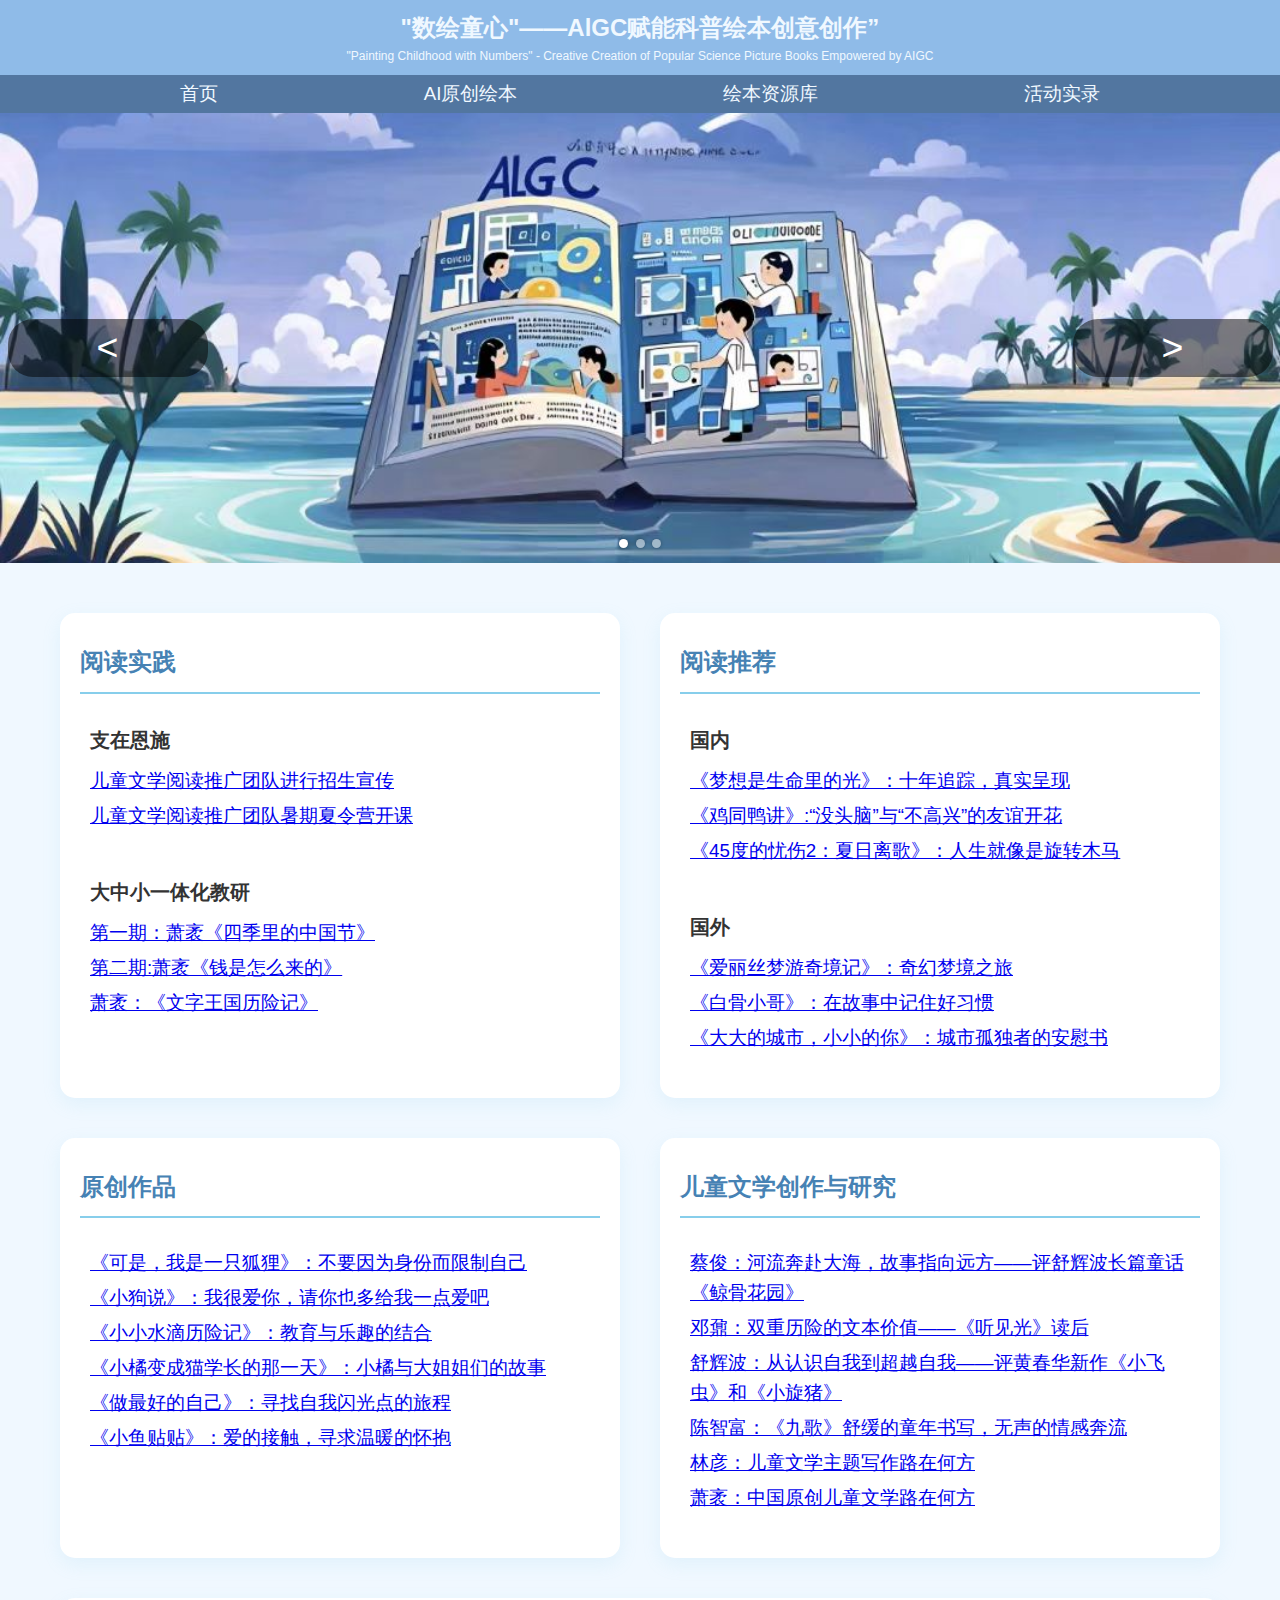
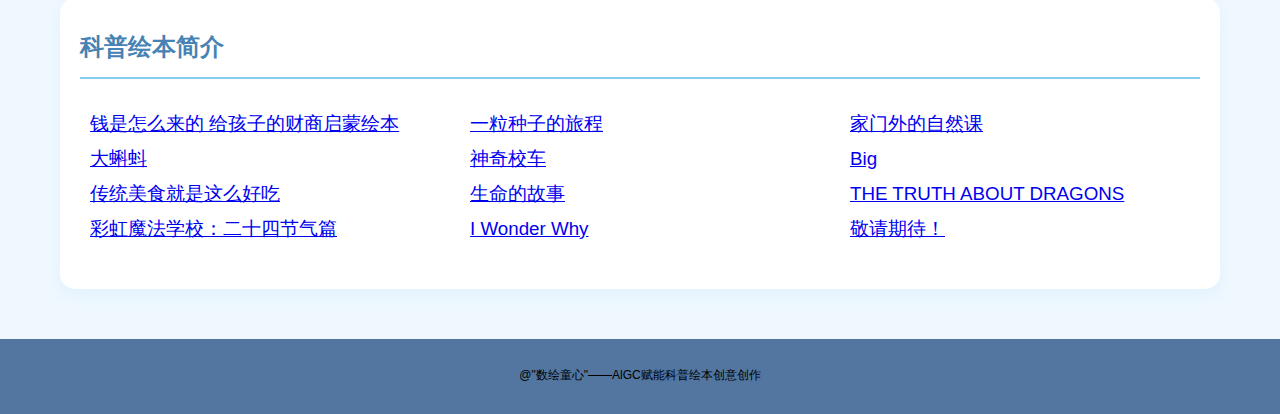
<file: 数绘童心/绘本资源库.html>
<!DOCTYPE html>
<html lang="zh-Hans" style="font-size: 12px;">

<head>
    <meta charset="UTF-8">
    <meta name="viewport" content="width=device-width, initial-scale=1.0, maximum-scale=1, user-scalable=no">
    <title>"数绘童心"——AlGC赋能科普绘本创意创作</title>
    <link rel="stylesheet" href="style.css">
</head>

<body>
    <header>
        <h1>"数绘童心"——AlGC赋能科普绘本创意创作”</h1>
        <p>"Painting Childhood with Numbers" - Creative Creation of Popular Science Picture Books Empowered by
            AIGC</p>
    </header>
    <nav>
        <ul>
            <li><a href="index.html">首页</a></li>
            <li><a href="AI原创绘本.html">AI原创绘本</a></li>
            <li><a href="绘本资源库.html">绘本资源库</a></li>
            <li><a href="activities.html">活动实录</a></li>
        </ul>
    </nav>
    <div class="slider-container">
        <div class="slider">
            <!-- 图片项，可按需添加更多 -->
            <img src="images/轮播图1.jpg" alt="Slide 1">
            <img src="images/轮播图2.jpg" alt="Slide 2">
            <img src="images/轮播图3.jpg" alt="Slide 3">
        </div>
        <!-- 导航按钮 -->
        <button class="prev-btn">&lt;</button>
        <button class="next-btn">&gt;</button>
        <div class="slider-dots"></div>
    </div>
    <div class="category-container">
        <!-- 阅读实践 -->
        <div class="main-category">
            <h2>阅读实践</h2>
            <div class="sub-category">
                <div>
                    <h3>支在恩施</h3>
                    <ul>
                        <li><a href="https://mp.weixin.qq.com/s?__biz=MzI1MDAzMDkwMg==&mid=2247492000&idx=1&sn=72b514f8de3ce7a75ad5010980e016fc&chksm=e829175c57ebcf4d3a6e817c63a5c2e3704da5aa74df0d2f931fdb8f42704a27d6eef393358b&scene=126&sessionid=1743784459#rd">儿童文学阅读推广团队进行招生宣传</a></li>
                        <li><a href="https://mp.weixin.qq.com/s?__biz=MzI1MDAzMDkwMg==&mid=2247492032&idx=1&sn=16b98afb3f3a5941b8885aa49132fb82&chksm=e8a3001e4488a98b85edcc8a37478fe849a08ab8d5b13d11a2e4c28458c1b561d988fc17b71b&scene=126&sessionid=1743784459#rd">儿童文学阅读推广团队暑期夏令营开课</a></li>
                        <!-- 可添加更多支在恩施实践 -->
                    </ul>
                </div>
                <div>
                    <h3>大中小一体化教研</h3>
                    <ul>
                        <li><a href="https://mp.weixin.qq.com/s?__biz=MzI1MDAzMDkwMg==&mid=2247493535&idx=1&sn=00cae20d6afb985b6cbc0957fb46c166&chksm=e8d6c0f14514b948ecc830658123f5666c191a1220dd094e43b3d606d8d67566a457962b4038&scene=126&sessionid=1743784448#rd">第一期：萧袤《四季里的中国节》</a></li>
                        <li><a href="https://mp.weixin.qq.com/s?__biz=MzI1MDAzMDkwMg==&mid=2247493638&idx=1&sn=ffccff9f415c39144cbdca808eaec7c8&chksm=e8d5b4c5715d3920b5c74425ab7e33518c5a53699a1067724db9e9473f97ec9f39551c082f1a&scene=126&sessionid=1743784446#rd">第二期:萧袤《钱是怎么来的》</a></li>
                        <li><a href="https://mp.weixin.qq.com/s?__biz=MzI1MDAzMDkwMg==&mid=2247493811&idx=1&sn=a7a4149b4d1b1c54320dae6c2a045276&chksm=e855691dd1738d8b4dcb5ecef526256f043d06be145eb547b29b73ca33b2c0cce18e8d9fff2f&scene=126&sessionid=1743784446#rd">萧袤：《文字王国历险记》</a></li>
                        <!-- 可添加更多教研活动 -->
                    </ul>
                </div>
            </div>
        </div>
        <!-- 阅读推荐 -->
        <div class="main-category">
            <h2>阅读推荐</h2>
            <div class="sub-category">
                <div>
                    <h3>国内</h3>
                    <ul>
                        <li><a href="https://mp.weixin.qq.com/s?__biz=MzI1MDAzMDkwMg==&mid=2247494645&idx=1&sn=1908379d3c4f3e4e592417df13a7f5e2&chksm=e8d136040ad5d8ce648eb1582d62bb4d3bc1206f4b8d373881a779f74e8021d50d139f291bc2&scene=126&sessionid=1743784440#rd">《梦想是生命里的光》：十年追踪，真实呈现</a></li>
                        <li><a href="https://mp.weixin.qq.com/s?__biz=MzI1MDAzMDkwMg==&mid=2247494880&idx=1&sn=e0e00a4052cfbb4bba76b11f4bc0e81e&chksm=e834a38eb2d990524cdeba7cc655b505f32c7779d2c1ed750a98846ed333153880d485b79579&scene=126&sessionid=1743784042#rd">《鸡同鸭讲》:“没头脑”与“不高兴”的友谊开花</a></li>
                        <li><a href="https://mp.weixin.qq.com/s?__biz=MzI1MDAzMDkwMg==&mid=2247492809&idx=1&sn=8aec9b3f22f84abfc4771ad2ba38986b&chksm=e842a0ad111c1143bb29d4e34d9ceca897ed7de820c1c56b44ca3a0132367689b8f7ab355930&scene=126&sessionid=1743784455#rd">《45度的忧伤2：夏日离歌》：人生就像是旋转木马</a></li>
                        <!-- 可添加更多国内推荐 -->
                    </ul>
                </div>
                <div>
                    <h3>国外</h3>
                    <ul>
                        <li><a href="https://mp.weixin.qq.com/s?__biz=MzI1MDAzMDkwMg==&mid=2247494834&idx=1&sn=5dc76ebe663929d4cdff8e5bfe63d16f&chksm=e8f4e60d4493ca4f54e219acaffe7442982da66f89815a9dd0f75778b42d9fecbfad95b7ef6c&scene=126&sessionid=1743784042#rd">《爱丽丝梦游奇境记》：奇幻梦境之旅</a></li>
                        <li><a href="https://mp.weixin.qq.com/s?__biz=MzI1MDAzMDkwMg==&mid=2247494510&idx=1&sn=9faf16973ef98935e12875b4701cede8&chksm=e8fdfb2af10e391ad1c30563bc110831294667f0ebd11e0d53a57c4b4e46701ce4eb8ac18616&scene=126&sessionid=1743784440#rd">《白骨小哥》：在故事中记住好习惯</a></li>
                        <li><a href="https://mp.weixin.qq.com/s?__biz=MzI1MDAzMDkwMg==&mid=2247493932&idx=1&sn=993a3e2074c306fe830abbeffdcd73fd&chksm=e875c4b74ac03e09a0b0ee0aa09c59d89a0828503487b8dc37e46e141bad68098fb227797da8&scene=126&sessionid=1743784443#rd">《大大的城市，小小的你》：城市孤独者的安慰书</a></li>
                        <!-- 可添加更多国外推荐 -->
                    </ul>
                </div>
            </div>
        </div>
        <!-- 原创作品 -->
        <div class="main-category">
            <h2>原创作品</h2>
            <div class="sub-category">
                <div>
                    <ul>
                        <li><a href="https://mp.weixin.qq.com/s?__biz=MzI1MDAzMDkwMg==&mid=2247492793&idx=1&sn=4d9e62dd6f420252917f844e72216801&chksm=e875971e420a9c569edfa2bf53e6258de0dd5ba0899f0ca632d44bbfe1271cf456c646c2dafb&scene=126&sessionid=1743830926#rd">《可是，我是一只狐狸》：不要因为身份而限制自己</a></li>
                        <li><a href="https://mp.weixin.qq.com/s?__biz=MzI1MDAzMDkwMg==&mid=2247492401&idx=1&sn=e1a892b637a3965d774bade7237e8fbd&chksm=e8d5ffaec770ae0ccd0375bb635b8f0aafbb44a7b4a132008c88f14dfcb772ee4864688facac&scene=126&sessionid=1743830983#rd">《小狗说》：我很爱你，请你也多给我一点爱吧</a></li>
                        <li><a href="https://mp.weixin.qq.com/s?__biz=MzI1MDAzMDkwMg==&mid=2247491771&idx=1&sn=d4c5cc3cf46faded87b218ee2c9db093&chksm=e8b14f9df53cdbced7f2f6a0ee6087c8d81d124d1e71aa192ff3b0032c20ad7e3d9f0907228e&scene=126&sessionid=1743831029#rd">《小小水滴历险记》：教育与乐趣的结合</a></li>
                        <li><a href="https://mp.weixin.qq.com/s?__biz=MzI1MDAzMDkwMg==&mid=2247491666&idx=1&sn=1c1167e4762469acaf45c8d3dbd749be&chksm=e818c5a18b593f2e6c264df90055980ac25120b222f5bf189c9986396bfc473a37c0a8f7b2b0&scene=126&sessionid=1743831029#rd">《小橘变成猫学长的那一天》：小橘与大姐姐们的故事</a></li>
                        <li><a href="https://mp.weixin.qq.com/s?__biz=MzI1MDAzMDkwMg==&mid=2247491324&idx=1&sn=c6e19b69dcf2aa66d1013c7b231197e6&chksm=e8438a88e723d62abc359490bdb64e8851783b35b28e761a9ea2a156112d9acd8de96993e849&scene=126&sessionid=1743831075#rd">《做最好的自己》：寻找自我闪光点的旅程</a></li>
                        <li><a href="https://mp.weixin.qq.com/s?__biz=MzI1MDAzMDkwMg==&mid=2247491484&idx=1&sn=449b857188680d925f7f5e35be25f91f&chksm=e860666ee13eac688d61ed753c7270c3d6732dd43deb664340c55973dac056410ea63d553704&scene=126&sessionid=1743831075#rd">《小鱼贴贴》：爱的接触，寻求温暖的怀抱</a></li>
                        <!-- 可添加更多童书 -->
                    </ul>
                </div>
            </div>
        </div>
        <!-- 儿童文学创作与研究 -->
        <div class="main-category">
            <h2>儿童文学创作与研究</h2>
            <div class="sub-category">
                <div>
                    <ul>
                        <li><a href="https://mp.weixin.qq.com/s?__biz=MzI1MDAzMDkwMg==&mid=2247494463&idx=1&sn=a84c16d94c80c3a7748bf5a07264bd57&chksm=e863161180cee34b57b5cc62d6b31d089a18f989034c371b6017d0a48a2c6e377a1fe208c693&scene=126&sessionid=1743830902#rd">蔡俊：河流奔赴大海，故事指向远方——评舒辉波长篇童话《鲸骨花园》</a></li>
                        <li><a href="https://mp.weixin.qq.com/s?__biz=MzI1MDAzMDkwMg==&mid=2247494455&idx=1&sn=009f130e54b8de10a9b6b331dfc81445&chksm=e824deda8a73131d4356831d2fa8c1728a5cd4be501b8f84f6c4f1e332081c956dc75a127abd&scene=126&sessionid=1743830902#rd">邓鼐：双重历险的文本价值——《听见光》读后</a></li>
                        <li><a href="https://mp.weixin.qq.com/s?__biz=MzI1MDAzMDkwMg==&mid=2247494444&idx=1&sn=39512c1e4318f29bd1bdbdddf8cec74b&chksm=e8d229616308704be1f694bc7853984eaa6e08565d3c9dbc1dc0836dc17970cb21545c9834ef&scene=126&sessionid=1743830902#rd">舒辉波：从认识自我到超越自我——评黄春华新作《小飞虫》和《小旋猪》</a></li>
                        <li><a href="https://mp.weixin.qq.com/s?__biz=MzI1MDAzMDkwMg==&mid=2247494411&idx=1&sn=7d29813a903b4f85ad83a9c9e73d896e&chksm=e8fb0e545050e29fcf9f5e0a173a780493c1c8e6bb3fbf30196fae0a9b37c46533aec0d493ce&scene=126&sessionid=1743830902#rd">陈智富：《九歌》舒缓的童年书写，无声的情感奔流</a></li>
                        <li><a href="https://mp.weixin.qq.com/s?__biz=MzI1MDAzMDkwMg==&mid=2247494349&idx=1&sn=5400dea8cc55ab016bb6d1c778d95871&chksm=e81fb31124c1aa3068b525b64649d6ad94b40ecdff8b971f31f742fd38268914e0fdff04a450&scene=126&sessionid=1743830902#rd">林彦：儿童文学主题写作路在何方</a></li>
                        <li><a href="https://mp.weixin.qq.com/s?__biz=MzI1MDAzMDkwMg==&mid=2247494323&idx=1&sn=5fbd06264e21e3b93a1c0f3f4ec81c3f&chksm=e839bfde27898cbfcbca956315c2ee927e8f381a5f1d945b9b3bb6829086f7cbce7772b5da68&scene=126&sessionid=1743830902#rd">萧袤：中国原创儿童文学路在何方</a></li>
                        <!-- 可添加更多研究报告 -->
                    </ul>
                </div>
            </div>
        </div>
        <div class="main-category double-width">
            <h2>科普绘本简介</h2>
            <div class="sub-category three-columns">
                <div>
                    <ul>
                        <li><a href="科普图书/科普1.png">钱是怎么来的 给孩子的财商启蒙绘本</a></li>
                        <li><a href="科普图书/科普2.png">大蝌蚪</a></li>
                        <li><a href="科普图书/科普3.png">传统美食就是这么好吃</a></li>
                        <li><a href="科普图书/科普4.png">彩虹魔法学校：二十四节气篇</a></li>
                    </ul>
                </div>
                <div>
                    <ul>
                        <li><a href="科普图书/科普5.png">一粒种子的旅程</a></li>
                        <li><a href="科普图书/科普6.png">神奇校车</a></li>
                        <li><a href="科普图书/科普7.png">生命的故事</a></li>
                        <li><a href="科普图书/科普8.png">I Wonder Why</a></li>
                    </ul>
                </div>
                <div>
                    <ul>
                        <li><a href="科普图书/科普9.png">家门外的自然课</a></li>
                        <li><a href="科普图书/科普10.png">Big</a></li>
                        <li><a href="科普图书/科普11.png">THE TRUTH ABOUT DRAGONS</a></li>
                        <li><a href="科普图书/敬请期待.jpg">敬请期待！</a></li>
                    </ul>
                </div>
            </div>
        </div>
    </div>
    <footer>
        <blockquote>@"数绘童心"——AlGC赋能科普绘本创意创作</blockquote>
    </footer>
    <script src="script.js"></script>
</body>

</html>
</file>
<file: style.css>
/* style.css */
* {
    padding: 0;
    margin: 0;
}

header {
    background-color: rgb(143, 187, 232);
    height: 6.25rem;
    width: 100%;
    display: flex;
    position: fixed;
    flex-direction: column;
    justify-content: center;
    align-items: center;
    top: 0;
    z-index: 1000;
}

header h1 {
    color: aliceblue;
    display: flex;
    justify-content: center;
    align-items: center;
}

header p {
    color: aliceblue;
    position: relative;
    display: flex;
    align-items: center;
}

nav {
    background-color: rgb(82, 118, 160);
    color: aliceblue;
    display: flex;
    top: 6.25rem;
    position: fixed;
    justify-content: space-around;
    align-items: center;
    padding: 0.3125rem;
    height: 3.125rem;
    width: 100%;
    z-index: 1000;
}

nav a {
    color: aliceblue;
    text-decoration: none;
    padding: 0.9375rem;
}

nav a:hover {
    text-decoration: underline;
}

ul li {
    display: inline;
    padding: 7.5rem;
    font-size: 1.5625rem;
}

.ceramics-intro {
    background-color: #d7e7f7;
    padding: 5rem;
    margin: 0 auto;
    height: 50rem;
    box-sizing: border-box;
    display: flex;
    align-items: center;
    justify-content: center;

}

.ceramics-container {
    display: flex;
    gap: 1.25rem;
    width: 90%;
    height: 80%;
    padding: 0.9375rem;
    margin-top: 15.625rem;
    background-color: white;
    border: 0.0625rem solid black;
    /* 添加白色边框，宽度为 0.125rem，可按需调整 */
    box-shadow: 0 0 0.625rem rgba(0, 0, 0, 0.1);
    /* 可选：添加轻微阴影效果 */
}

.ceramics-img img {
    width: 43.75rem;
    height: auto;
    max-height: 100%;
    position: relative;
}

.ceramics-text {
    flex: 1;
    width: 60%;
    overflow-y: auto;
    display: flex;
    flex-direction: column;
    justify-content: center;
}

.ceramics-text h2 {
    color: #006666;
    border-bottom: 0.125rem solid #ccc;
    padding-bottom: 0.3125rem;
    font-size: 2.25rem;
}

.ceramics-text p {
    line-height: 1.6;
    color: #333;
    font-size: 1.25rem;
    text-indent: 2em;
}

.btn-learn-more {
    display: inline-block;
    background-color: #66cc99;
    color: white;
    text-decoration: none;
    padding: 0.5rem 0.9375rem;
    border-radius: 0.1875rem;
}

.product {
    display: flex;
    background-color: #d7e7f7;
    flex-direction: column;
    justify-content: center;
    align-items: center;
    padding: 6.25rem 6.25rem 0;
}

.product-images {
    display: flex;
    justify-content: space-between;
    align-items: center;
    width: 100%;
    margin-top: 1.25rem;
}

.product-images div {
    width: 12.5rem;
    text-align: center;
    padding: 0.9375rem 0.9375rem 0;
}

.product-images img {
    width: 100%;
    height: 12.5rem;
    object-fit: cover;
    border-radius: 100%;
}

footer {
    background-color: rgb(82, 118, 160);
    /* 设置背景色为蓝色 */
    color: black;
    /* 设置字体颜色为黑色 */
    display: flex;
    /* 使用 Flexbox 布局 */
    justify-content: center;
    /* 让文字水平居中 */
    align-items: center;
    /* 让文字垂直居中 */
    height: 6.25rem;
    /* 设置 footer 的高度，可按需调整 */
}


.slider-container {
    position: relative;
    width: 100%;
    height: 37.5rem;
    /* 可根据需求调整高度 */
    overflow: hidden;
    top: 9.375rem;
}

.slider {
    display: flex;
    width: 300%;
    /* 图片数量 * 100% */
    height: 100%;
    transition: transform 0.5s ease-in-out;
}

.slider img {
    width: 33.3333%;
    /* 100% / 图片数量 */
    height: 100%;
    object-fit: cover;
}

.prev-btn,
.next-btn {
    position: absolute;
    top: 50%;
    transform: translateY(-50%);
    background-color: rgba(0, 0, 0, 0.5);
    color: white;
    border: none;
    padding: 0.625rem;
    cursor: pointer;
    z-index: 10;
    font-size: 3.125rem;
}

.prev-btn {
    left: 0.625rem;
}

.next-btn {
    right: 0.625rem;
}

/* 新增圆点样式 */
.slider-dots {
    position: absolute;
    bottom: 1.25rem;
    left: 50%;
    transform: translateX(-50%);
    display: flex;
    gap: 0.625rem;
}

.slider-dots .dot {
    width: 0.75rem;
    height: 0.75rem;
    border-radius: 50%;
    background-color: rgba(255, 255, 255, 0.5);
    box-shadow: 0 0 0.3125rem rgba(0, 0, 0, 0.3);
    cursor: pointer;
}

.slider-dots .dot.active {
    background-color: white;
}

.underline-text {
    position: relative;
    text-align: center;
    display: inline-block;
    margin: 0 auto;
    font-size: 1.875rem;
}

.underline-text::before,
.underline-text::after {
    content: "";
    position: absolute;
    bottom: -0.25rem;
    width: 25rem;
    /* 线条长度 */
    height: 0.125rem;
    background-color: #8B4513;
}

.underline-text::before {
    left: -27.5rem;
}

.underline-text::after {
    right: -27.5rem;
}

.ceramics-container-1 {
    display: flex;
    gap: 1.25rem;
    width: 90%;
    height: 80%;
    padding: 0.9375rem;
    margin-top: 6.25rem;
    background-color: white;
    border: 0.0625rem solid black;
    /* 添加白色边框，宽度为 0.125rem，可按需调整 */
    box-shadow: 0 0 0.625rem rgba(0, 0, 0, 0.1);
    /* 可选：添加轻微阴影效果 */
}

.ceramics-img-1 img {
    width: 43.75rem;
    height: auto;
    max-height: 100%;
    position: relative;
    top: 0;
}

/* 响应式代码 */
/* 小屏幕设备（如手机，宽度小于 768px） */
@media (max-width: 767px) {
    header h1 {
        font-size: 1.5rem;
    }

    header p {
        font-size: 0.8rem;
    }

    nav {
        height: auto;
        flex-wrap: wrap;
    }

    nav ul li {
        padding: 0.5rem;
        font-size: 1.2rem;
    }

    .ceramics-intro {
        padding: 2rem;
        height: auto;
    }

    .ceramics-container {
        flex-direction: column;
        margin-top: 10rem;
    }

    .ceramics-img img {
        width: 100%;
    }

    .ceramics-text {
        width: 100%;
    }

    .product {
        padding: 2rem;
    }

    .product-images {
        flex-wrap: wrap;
        justify-content: center;
    }

    .product-images div {
        width: 80%;
        margin-bottom: 1rem;
    }

    .slider-container {
        height: 20rem;
    }

    .underline-text::before,
    .underline-text::after {
        width: 5rem;
    }

    .underline-text::before {
        left: -7rem;
    }

    .underline-text::after {
        right: -7rem;
    }

    .ceramics-container-1 {
        flex-direction: column;
        margin-top: 2rem;
    }

    .ceramics-img-1 img {
        width: 100%;
    }
}

/* 中等屏幕设备（如平板，宽度在 768px 到 991px 之间） */
@media (min-width: 768px) and (max-width: 991px) {
    nav ul li {
        padding: 2rem;
    }

    .ceramics-container {
        flex-direction: column;
    }

    .ceramics-img img {
        width: 100%;
    }

    .ceramics-text {
        width: 100%;
    }

    .product-images {
        flex-wrap: wrap;
    }

    .product-images div {
        width: 40%;
    }
}
</file>
<file: 数绘童心/style.css>
/* style.css */
* {
    padding: 0;
    margin: 0;
    box-sizing: border-box;
    font-family: "Microsoft YaHei", Arial, sans-serif;
}
body {
    background-color: #f0f8ff;
    line-height: 1.6;
}
header {
    background-color: rgb(143, 187, 232);
    height: 6.25rem;
    width: 100%;
    display: flex;
    position: fixed;
    flex-direction: column;
    justify-content: center;
    align-items: center;
    top: 0;
    z-index: 1000;
}

header h1 {
    color: aliceblue;
    display: flex;
    justify-content: center;
    align-items: center;
}

header p {
    color: aliceblue;
    position: relative;
    display: flex;
    align-items: center;
}

nav {
    background-color: rgb(82, 118, 160);
    color: aliceblue;
    display: flex;
    top: 6.25rem;
    position: fixed;
    justify-content: space-around;
    align-items: center;
    padding: 0.3125rem;
    height: 3.125rem;
    width: 100%;
    z-index: 1000;
}

nav a {
    color: aliceblue;
    text-decoration: none;
    padding: 0.9375rem;
}

nav a:hover {
    text-decoration: underline;
}

ul li {
    display: inline;
    padding: 7.5rem;
    font-size: 1.5625rem;
}

.ceramics-intro {
    background-color: #d7e7f7;
    padding: 5rem;
    margin: 0 auto;
    height: 50rem;
    box-sizing: border-box;
    display: flex;
    align-items: center;
    justify-content: center;

}

.ceramics-container {
    display: flex;
    gap: 1.25rem;
    width: 90%;
    height: 80%;
    padding: 0.9375rem;
    margin-top: 15.625rem;
    background-color: white;
    border: 0.0625rem solid black;
    /* 添加白色边框，宽度为 0.125rem，可按需调整 */
    box-shadow: 0 0 0.625rem rgba(0, 0, 0, 0.1);
    /* 可选：添加轻微阴影效果 */
}

.ceramics-img img {
    width: 43.75rem;
    height: auto;
    max-height: 100%;
    position: relative;
}

.ceramics-text {
    flex: 1;
    width: 60%;
    overflow-y: auto;
    display: flex;
    flex-direction: column;
    justify-content: center;
}

.ceramics-text h2 {
    color: #006666;
    border-bottom: 0.125rem solid #ccc;
    padding-bottom: 0.3125rem;
    font-size: 2.25rem;
}

.ceramics-text p {
    line-height: 1.6;
    color: #333;
    font-size: 1.25rem;
    text-indent: 2em;
}

.btn-learn-more {
    display: inline-block;
    background-color: #66cc99;
    color: white;
    text-decoration: none;
    padding: 0.5rem 0.9375rem;
    border-radius: 0.1875rem;
}

.product {
    display: flex;
    background-color: #d7e7f7;
    flex-direction: column;
    justify-content: center;
    align-items: center;
    padding: 6.25rem 6.25rem 0;
}

.product-images {
    display: flex;
    justify-content: space-between;
    align-items: center;
    width: 100%;
    margin-top: 1.25rem;
}

.product-images div {
    width: 12.5rem;
    text-align: center;
    padding: 0.9375rem 0.9375rem 0;
}

.product-images img {
    width: 100%;
    height: 12.5rem;
    object-fit: cover;
    border-radius: 100%;
}

footer {
    background-color: rgb(82, 118, 160);
    /* 设置背景色为蓝色 */
    color: black;
    /* 设置字体颜色为黑色 */
    display: flex;
    /* 使用 Flexbox 布局 */
    justify-content: center;
    /* 让文字水平居中 */
    align-items: center;
    /* 让文字垂直居中 */
    height: 6.25rem;
    /* 设置 footer 的高度，可按需调整 */
}


.slider-container {
    position: relative;
    width: 100%;
    height: 37.5rem;
    /* 可根据需求调整高度 */
    overflow: hidden;
    top: 9.375rem;
}

.slider {
    display: flex;
    width: 300%;
    /* 图片数量 * 100% */
    height: 100%;
    transition: transform 0.5s ease-in-out;
}

.slider img {
    width: 33.3333%;
    /* 100% / 图片数量 */
    height: 100%;
    object-fit: cover;
}

.prev-btn,
.next-btn {
    position: absolute;
    top: 50%;
    transform: translateY(-50%);
    background-color: rgba(0, 0, 0, 0.5);
    color: white;
    border: none;
    padding: 0.625rem;
    cursor: pointer;
    z-index: 10;
    font-size: 3.125rem;
}

.prev-btn {
    left: 0.625rem;
}

.next-btn {
    right: 0.625rem;
}

        /* 绘本列表 */
        .product1 {
            margin-top: 5cm;
            max-width: 1200px;
            margin: 5cm auto 0;
            padding: 50px 20px;
            display: flex;
            flex-wrap: wrap;
            justify-content: center;
        }

        .pdf-item {
            text-align: center;
            margin: 20px 30px;
            flex: 0 0 calc(33.33% - 60px);
            min-width: 300px;
            background: white;
            border-radius: 15px;
            box-shadow: 0 6px 18px rgba(135, 206, 235, 0.15);
            transition: transform 0.3s ease;
            display: flex;
            flex-direction: column;
            align-items: center;
        }

        .pdf-item:hover {
            transform: scale(1.03);
        }

        /* 关键图片样式：完整显示且大小一致 */
        .pdf-item img {
            width: 280px;
            height: 400px;
            object-fit: contain;
            margin: 20px 0;
            display: block;
        }

        button {
            width: 200px;
            padding: 12px 20px;
            background-color: #87CEEB;
            color: white;
            border: none;
            border-radius: 25px;
            font-size: 1.1rem;
            cursor: pointer;
            margin: 10px 0 30px;
            transition: all 0.3s ease;
        }

        button:hover {
            background-color: #4682B4;
            box-shadow: 0 6px 18px rgba(135, 206, 235, 0.3);
        }

        /* 响应式调整 */
        @media (max-width: 768px) {
            .pdf-item {
                flex: 0 0 100%;
                min-width: 280px;
            }

            .pdf-item img {
                width: 240px;
                height: 320px;
            }
        
        }
        /* 分类容器 */
        .category-container {
            margin-top: 3cm;
            max-width: 1200px;
            margin: 3cm auto 0;
            padding: 50px 20px;
            display: grid;
            grid-template-columns: repeat(2, 1fr);
            gap: 40px;
        }

/* 主分类板块样式 */
.main-category {
    background-color: white; /* 背景颜色设为白色 */
    border-radius: 15px; /* 圆角半径为 15px */
    box-shadow: 0 6px 18px rgba(135, 206, 235, 0.15); /* 添加阴影效果 */
    padding: 30px 20px; /* 内边距，上下 30px，左右 20px */
    }
    
    /* 主分类板块标题样式 */
    .main-category h2 {
    font-size: 24px; /* 调整标题字体大小 */
    color: #4682B4; /* 标题文字颜色 */
    margin-bottom: 20px; /* 标题底部外边距为 20px */
    border-bottom: 2px solid #87CEEB; /* 标题底部添加 2px 宽的蓝色边框 */
    padding-bottom: 10px; /* 标题底部内边距为 10px */
    }
    
    /* 子分类板块样式 */
    .sub-category {
    display: grid; /* 使用网格布局 */
    grid-template-columns: 1fr; /* 定义网格列布局，只有一列 */
    gap: 20px; /* 网格项之间的间距为 20px */
    }
    
    /* 子分类板块内的每个分区样式 */
    .sub-category div {
    padding: 10px; /* 内边距为 10px */
    }
    
    /* 子分类板块内的小标题样式 */
    .sub-category h3 {
    font-size: 20px; /* 调整小标题字体大小 */
    color: #333; /* 小标题文字颜色 */
    margin-bottom: 10px; /* 小标题底部外边距为 10px */
    }
    
    /* 子分类板块内的无序列表样式 */
    .sub-category ul {
    list-style: none; /* 去除列表项前面的默认符号 */
    padding: 0; /* 去除内边距 */
    margin: 0; /* 去除外边距 */
    }
    
    /* 子分类板块内无序列表的列表项样式 */
    .sub-category ul li {
    margin-bottom: 5px; /* 列表项底部外边距为 5px */
    padding: 0; /* 去除内边距 */
    display: block; /* 确保列表项另起一行 */
    }
        /* 新增板块内容三列布局 */
        .sub-category.three-columns {
            grid-template-columns: repeat(3, 1fr);
        }

        .sub-category div {
            padding: 10px;
        }

        .sub-category h3 {
            font-size: 20px;
            color: #333;
            margin-bottom: 10px;
        }

        .sub-category ul {
            list-style: none;
            padding: 0;
            margin: 0;
        }

        .sub-category ul li {
            margin-bottom: 5px;
            padding: 0;
            display: block;
        }

        /* 新增板块占据两列 */
        .main-category.double-width {
            grid-column: span 2;
        }
        /* 响应式调整 */
        @media (max-width: 768px) {
            .category-container {
                grid-template-columns: 1fr;
            }

            .sub-category {
                grid-template-columns: 1fr;
            }
        }

/* 新增圆点样式 */
.slider-dots {
    position: absolute;
    bottom: 1.25rem;
    left: 50%;
    transform: translateX(-50%);
    display: flex;
    gap: 0.625rem;
}

.slider-dots .dot {
    width: 0.75rem;
    height: 0.75rem;
    border-radius: 50%;
    background-color: rgba(255, 255, 255, 0.5);
    box-shadow: 0 0 0.3125rem rgba(0, 0, 0, 0.3);
    cursor: pointer;
}

.slider-dots .dot.active {
    background-color: white;
}

.underline-text {
    position: relative;
    text-align: center;
    display: inline-block;
    margin: 0 auto;
    font-size: 1.875rem;
}

.underline-text::before,
.underline-text::after {
    content: "";
    position: absolute;
    bottom: -0.25rem;
    width: 25rem;
    /* 线条长度 */
    height: 0.125rem;
    background-color: #8B4513;
}

.underline-text::before {
    left: -27.5rem;
}

.underline-text::after {
    right: -27.5rem;
}

.ceramics-container-1 {
    display: flex;
    gap: 1.25rem;
    width: 90%;
    height: 80%;
    padding: 0.9375rem;
    margin-top: 6.25rem;
    background-color: white;
    border: 0.0625rem solid black;
    /* 添加白色边框，宽度为 0.125rem，可按需调整 */
    box-shadow: 0 0 0.625rem rgba(0, 0, 0, 0.1);
    /* 可选：添加轻微阴影效果 */
}

.ceramics-img-1 img {
    width: 43.75rem;
    height: auto;
    max-height: 100%;
    position: relative;
    top: 0;
}

/* 响应式代码 */
/* 小屏幕设备（如手机，宽度小于 768px） */
@media (max-width: 767px) {
    header h1 {
        font-size: 1.5rem;
    }

    header p {
        font-size: 0.8rem;
    }

    nav {
        height: auto;
        flex-wrap: wrap;
    }

    nav ul li {
        padding: 0.5rem;
        font-size: 1.2rem;
    }

    .ceramics-intro {
        padding: 2rem;
        height: auto;
    }

    .ceramics-container {
        flex-direction: column;
        margin-top: 10rem;
    }

    .ceramics-img img {
        width: 100%;
    }

    .ceramics-text {
        width: 100%;
    }

    .product {
        padding: 2rem;
    }

    .product-images {
        flex-wrap: wrap;
        justify-content: center;
    }

    .product-images div {
        width: 80%;
        margin-bottom: 1rem;
    }

    .slider-container {
        height: 20rem;
    }

    .underline-text::before,
    .underline-text::after {
        width: 5rem;
    }

    .underline-text::before {
        left: -7rem;
    }

    .underline-text::after {
        right: -7rem;
    }

    .ceramics-container-1 {
        flex-direction: column;
        margin-top: 2rem;
    }

    .ceramics-img-1 img {
        width: 100%;
    }
}

/* 中等屏幕设备（如平板，宽度在 768px 到 991px 之间） */
@media (min-width: 768px) and (max-width: 991px) {
    nav ul li {
        padding: 2rem;
    }

    .ceramics-container {
        flex-direction: column;
    }

    .ceramics-img img {
        width: 100%;
    }

    .ceramics-text {
        width: 100%;
    }

    .product-images {
        flex-wrap: wrap;
    }

    .product-images div {
        width: 40%;
    }
}
</file>
<file: activities.css>
* {
    padding: 0;
    margin: 0;
}

header {
    background-color: rgb(143, 187, 232);
    height: 6.25rem;
    width: 100%;
    display: flex;
    position: fixed;
    flex-direction: column;
    justify-content: center;
    align-items: center;
    top: 0;
    z-index: 1000;
}

header h1 {
    color: aliceblue;
    display: flex;
    justify-content: center;
    align-items: center;
}

header p {
    color: aliceblue;
    position: relative;
    display: flex;
    align-items: center;
}

nav {
    background-color: rgb(82, 118, 160);
    color: aliceblue;
    display: flex;
    top: 6.25rem;
    position: fixed;
    justify-content: space-around;
    align-items: center;
    padding: 0.3125rem;
    height: 3.125rem;
    width: 100%;
    z-index: 1000;
}

nav a {
    color: aliceblue;
    text-decoration: none;
    padding: 0.9375rem;
}

nav a:hover {
    text-decoration: underline;
}

nav ul li {
    display: inline;
    padding: 7.5rem 7.5rem 0 7.5rem;
    font-size: 1.5625rem;
}

ul li {
    display: block;
    /* 改为块级元素，实现一行一个列表项 */
    padding: 0.625rem 0;
    /* 调整内边距 */
    font-size: 1.5625rem;
}

.container {
    display: flex;
    width: 80%;
    padding: 3% 10% 0 10%;
    background-color: #fff;
}

.image-container {
    flex: 1;
    padding: 1.25rem;

}

.image-container img {
    width: 100%;
    height: 30rem;
    object-fit: cover;
}

.text-container {
    flex: 1;
    padding: 1.25rem;
}

.text-container ul {
    list-style-type: none;
    padding: 0;
}

.text-container li {
    margin-bottom: 0.625rem;
}

.text-container a {
    color: #007BFF;
    text-decoration: none;
}

.text-container a:hover {
    text-decoration: underline;
}

/* 为 main 元素添加顶部外边距 */
main {
    margin-top: 9.375rem;
    /* 导航栏高度 6.25rem + 头部高度 3.125rem */
}

.notice-title {
    display: inline-block;
    position: relative;
    margin: 0;
    font-size: 3.125rem;
    font-family: 思源宋体;
    color: #007bff;
    top: -0.625rem;
}

.more-link {
    float: right;
    text-decoration: none;
    color: #ff7f00 !important;
    font-size: 1rem;
}

.notice-list {
    list-style: none;
    padding: 0;
    margin: 0;
}

.notice-item {
    background-color: #e3e7f5;
    margin-bottom: 1.125rem;
    padding: 0;
    display: flex;
    justify-content: space-between;
    align-items: center;
    color: #000000;
}

.notice-item:hover .notice-content {
    background-color: #234391;
    color: #ffffff;
}

.notice-content {
    font-size: 1.125rem;
    font-family: 思源宋体;
    flex: 0 0 100%;
    overflow: hidden;
    text-overflow: ellipsis;
    white-space: nowrap;
    padding: 0.3125rem;
    border: 0.0625rem solid #ccc;
    box-sizing: border-box;
    color: #000;
    text-decoration: none;
}

.notice-content:hover {
    text-decoration: none;
}

.tongzhi {
    font-size: 3.25rem !important;
    color: purple;
    position: relative;
    top: -0.5rem;
}

.slider-container {
    position: relative;
    width: 100%;
    height: 37.5rem;
    /* 可根据需求调整高度 */
    overflow: hidden;
}

.slider {
    display: flex;
    width: 300%;
    /* 图片数量 * 100% */
    height: 100%;
    transition: transform 0.5s ease-in-out;
}

.slider img {
    width: 33.3333%;
    /* 100% / 图片数量 */
    height: 100%;
    object-fit: cover;
}

.prev-btn,
.next-btn {
    position: absolute;
    top: 50%;
    transform: translateY(-50%);
    background-color: rgba(0, 0, 0, 0.5);
    color: white;
    border: none;
    padding: 0.625rem;
    cursor: pointer;
    z-index: 10;
    font-size: 3.125rem;
}

.prev-btn {
    left: 0.625rem;
}

.next-btn {
    right: 0.625rem;
}

/* 新增圆点样式 */
.slider-dots {
    position: absolute;
    bottom: 1.25rem;
    left: 50%;
    transform: translateX(-50%);
    display: flex;
    gap: 0.625rem;
}

.slider-dots .dot {
    width: 0.75rem;
    height: 0.75rem;
    border-radius: 50%;
    background-color: rgba(255, 255, 255, 0.5);
    box-shadow: 0 0 0.3125rem rgba(0, 0, 0, 0.3);
    cursor: pointer;
}

.slider-dots .dot.active {
    background-color: white;
}

.new-slider-container {
    position: relative;
    width: 100%;
    height: 37.5rem;
    overflow: hidden;
    top: 0.625rem;
}

.new-slider {
    position: absolute;
    width: 100%;
    height: 100%;
    display: flex;
    align-items: center;
    justify-content: center;
}

.new-slider img {
    position: absolute;
    width: 31.25rem;
    /* 调整图片宽度，使八张图片能在页面宽度内显示，并设置 15% 的重叠 */
    height: 18.75rem;
    object-fit: cover;
    opacity: 0.8;
    transition: all 0s ease;
    z-index: 0;
}

.new-slider img.active {
    opacity: 1;
    z-index: 10;
    width: 46.875rem;
    height: 28.125rem;
}

.new-slider img.prev {
    left: 10%;
}

.new-slider img.next {
    right: 10%;
}

.new-prev-btn,
.new-next-btn {
    position: absolute;
    top: 50%;
    background-color: rgba(0, 0, 0, 0.5);
    color: white;
    border: none;
    padding: 0.625rem;
    cursor: pointer;
    z-index: 10;
    font-size: 3.125rem;
}

.new-prev-btn {
    left: 0.625rem;
}

.new-next-btn {
    right: 0.625rem;
}

/* 新增圆点样式 */
.new-slider-dots {
    position: absolute;
    bottom: 1.25rem;
    left: 50%;
    transform: translateX(-50%);
    display: flex;
    gap: 0.625rem;
}

.new-slider-dots .dot {
    width: 0.75rem;
    height: 0.75rem;
    border-radius: 50%;
    background-color: rgba(255, 255, 255, 0.5);
    box-shadow: 0 0 0.3125rem rgba(0, 0, 0, 0.3);
    cursor: pointer;
}

.new-slider-dots .dot.active {
    background-color: white;
}

.new-slider-container h1 {
    position: relative;
    top: 1.875rem;
    font-size: 3.125rem;
    display: flex;
    align-items: center;
    justify-content: center;
}

footer {
    background-color: rgb(82, 118, 160);
    /* 设置背景色为蓝色 */
    color: black;
    /* 设置字体颜色为黑色 */
    display: flex;
    /* 使用 Flexbox 布局 */
    justify-content: center;
    /* 让文字水平居中 */
    align-items: center;
    /* 让文字垂直居中 */
    height: 6.25rem;
    /* 设置 footer 的高度，可按需调整 */
    position: relative;
    top: 6.25rem;
    width: 100%;
}

/* 媒体查询，当屏幕宽度小于 768px 时（一般为平板和手机） */
@media (max-width: 768px) {
    header h1 {
        font-size: 1.5rem;
    }

    header p {
        font-size: 0.8rem;
    }

    nav {
        height: auto;
        flex-wrap: wrap;
    }

    nav ul li {
        padding: 0.5rem;
        font-size: 1.2rem;
    }

    .slider-container {
        height: 20rem;
        width: 100%;
    }

    .new-slider-container {
        height: 20rem;
        width: 100%;
    }

    .container {
        flex-direction: column;
        width: 100%;
        padding: 1rem;
    }

    .image-container img {
        height: auto;
    }

    footer {
        width: 100%;
    }
}

/* 中等屏幕设备（如平板，宽度在 768px 到 991px 之间） */
@media (min-width: 768px) and (max-width: 991px) {
    nav ul li {
        padding: 2rem;
    }

    .container {
        flex-direction: column;
    }

    .image-container img {
        width: 100%;
    }

    .text-container {
        width: 100%;
    }
}
</file>
<file: font/iconfont.css>
@font-face {
  font-family: "iconfont"; /* Project id  */
  src: url('iconfont.ttf?t=1743427205133') format('truetype');
}

.iconfont {
  font-family: "iconfont" !important;
  font-size: 16px;
  font-style: normal;
  -webkit-font-smoothing: antialiased;
  -moz-osx-font-smoothing: grayscale;
}

.icon-a-tongzhi1:before {
  content: "\e676";
}

.icon-tongzhi:before {
  content: "\e677";
}
</file>
<file: 数绘童心/activities.css>
* {
    padding: 0;
    margin: 0;
}

header {
    background-color: rgb(143, 187, 232);
    height: 6.25rem;
    width: 100%;
    display: flex;
    position: fixed;
    flex-direction: column;
    justify-content: center;
    align-items: center;
    top: 0;
    z-index: 1000;
}

header h1 {
    color: aliceblue;
    display: flex;
    justify-content: center;
    align-items: center;
}

header p {
    color: aliceblue;
    position: relative;
    display: flex;
    align-items: center;
}

nav {
    background-color: rgb(82, 118, 160);
    color: aliceblue;
    display: flex;
    top: 6.25rem;
    position: fixed;
    justify-content: space-around;
    align-items: center;
    padding: 0.3125rem;
    height: 3.125rem;
    width: 100%;
    z-index: 1000;
}

nav a {
    color: aliceblue;
    text-decoration: none;
    padding: 0.9375rem;
}

nav a:hover {
    text-decoration: underline;
}

nav ul li {
    display: inline;
    padding: 7.5rem 7.5rem 0 7.5rem;
    font-size: 1.5625rem;
}

ul li {
    display: block;
    /* 改为块级元素，实现一行一个列表项 */
    padding: 0.625rem 0;
    /* 调整内边距 */
    font-size: 1.5625rem;
}

.container {
    display: flex;
    width: 80%;
    padding: 3% 10% 0 10%;
    background-color: #fff;
}

.image-container {
    flex: 1;
    padding: 1.25rem;

}

.image-container img {
    width: 100%;
    height: 30rem;
    object-fit: cover;
}

.text-container {
    flex: 1;
    padding: 1.25rem;
}

.text-container ul {
    list-style-type: none;
    padding: 0;
}

.text-container li {
    margin-bottom: 0.625rem;
}

.text-container a {
    color: #007BFF;
    text-decoration: none;
}

.text-container a:hover {
    text-decoration: underline;
}

/* 为 main 元素添加顶部外边距 */
main {
    margin-top: 9.375rem;
    /* 导航栏高度 6.25rem + 头部高度 3.125rem */
}

.notice-title {
    display: inline-block;
    position: relative;
    margin: 0;
    font-size: 3.125rem;
    font-family: 思源宋体;
    color: #007bff;
    top: -0.625rem;
}

.more-link {
    float: right;
    text-decoration: none;
    color: #ff7f00 !important;
    font-size: 1rem;
}

.notice-list {
    list-style: none;
    padding: 0;
    margin: 0;
}

.notice-item {
    background-color: #e3e7f5;
    margin-bottom: 1.125rem;
    padding: 0;
    display: flex;
    justify-content: space-between;
    align-items: center;
    color: #000000;
}

.notice-item:hover .notice-content {
    background-color: #234391;
    color: #ffffff;
}

.notice-content {
    font-size: 1.125rem;
    font-family: 思源宋体;
    flex: 0 0 100%;
    overflow: hidden;
    text-overflow: ellipsis;
    white-space: nowrap;
    padding: 0.3125rem;
    border: 0.0625rem solid #ccc;
    box-sizing: border-box;
    color: #000;
    text-decoration: none;
}

.notice-content:hover {
    text-decoration: none;
}

.tongzhi {
    font-size: 3.25rem !important;
    color: purple;
    position: relative;
    top: -0.5rem;
}

.slider-container {
    position: relative;
    width: 100%;
    height: 37.5rem;
    /* 可根据需求调整高度 */
    overflow: hidden;
}

.slider {
    display: flex;
    width: 300%;
    /* 图片数量 * 100% */
    height: 100%;
    transition: transform 0.5s ease-in-out;
}

.slider img {
    width: 33.3333%;
    /* 100% / 图片数量 */
    height: 100%;
    object-fit: cover;
}

.prev-btn,
.next-btn {
    position: absolute;
    top: 50%;
    transform: translateY(-50%);
    background-color: rgba(0, 0, 0, 0.5);
    color: white;
    border: none;
    padding: 0.625rem;
    cursor: pointer;
    z-index: 10;
    font-size: 3.125rem;
}

.prev-btn {
    left: 0.625rem;
}

.next-btn {
    right: 0.625rem;
}

/* 新增圆点样式 */
.slider-dots {
    position: absolute;
    bottom: 1.25rem;
    left: 50%;
    transform: translateX(-50%);
    display: flex;
    gap: 0.625rem;
}

.slider-dots .dot {
    width: 0.75rem;
    height: 0.75rem;
    border-radius: 50%;
    background-color: rgba(255, 255, 255, 0.5);
    box-shadow: 0 0 0.3125rem rgba(0, 0, 0, 0.3);
    cursor: pointer;
}

.slider-dots .dot.active {
    background-color: white;
}

.new-slider-container {
    position: relative;
    width: 100%;
    height: 37.5rem;
    overflow: hidden;
    top: 0.625rem;
}

.new-slider {
    position: absolute;
    width: 100%;
    height: 100%;
    display: flex;
    align-items: center;
    justify-content: center;
}

.new-slider img {
    position: absolute;
    width: 31.25rem;
    /* 调整图片宽度，使八张图片能在页面宽度内显示，并设置 15% 的重叠 */
    height: 18.75rem;
    object-fit: cover;
    opacity: 0.8;
    transition: all 0s ease;
    z-index: 0;
}

.new-slider img.active {
    opacity: 1;
    z-index: 10;
    width: 46.875rem;
    height: 28.125rem;
}

.new-slider img.prev {
    left: 10%;
}

.new-slider img.next {
    right: 10%;
}

.new-prev-btn,
.new-next-btn {
    position: absolute;
    top: 50%;
    background-color: rgba(0, 0, 0, 0.5);
    color: white;
    border: none;
    padding: 0.625rem;
    cursor: pointer;
    z-index: 10;
    font-size: 3.125rem;
}

.new-prev-btn {
    left: 0.625rem;
}

.new-next-btn {
    right: 0.625rem;
}

/* 新增圆点样式 */
.new-slider-dots {
    position: absolute;
    bottom: 1.25rem;
    left: 50%;
    transform: translateX(-50%);
    display: flex;
    gap: 0.625rem;
}

.new-slider-dots .dot {
    width: 0.75rem;
    height: 0.75rem;
    border-radius: 50%;
    background-color: rgba(255, 255, 255, 0.5);
    box-shadow: 0 0 0.3125rem rgba(0, 0, 0, 0.3);
    cursor: pointer;
}

.new-slider-dots .dot.active {
    background-color: white;
}

.new-slider-container h1 {
    position: relative;
    top: 1.875rem;
    font-size: 3.125rem;
    display: flex;
    align-items: center;
    justify-content: center;
}

footer {
    background-color: rgb(82, 118, 160);
    /* 设置背景色为蓝色 */
    color: black;
    /* 设置字体颜色为黑色 */
    display: flex;
    /* 使用 Flexbox 布局 */
    justify-content: center;
    /* 让文字水平居中 */
    align-items: center;
    /* 让文字垂直居中 */
    height: 6.25rem;
    /* 设置 footer 的高度，可按需调整 */
    position: relative;
    top: 6.25rem;
    width: 100%;
}

/* 媒体查询，当屏幕宽度小于 768px 时（一般为平板和手机） */
@media (max-width: 768px) {
    header h1 {
        font-size: 1.5rem;
    }

    header p {
        font-size: 0.8rem;
    }

    nav {
        height: auto;
        flex-wrap: wrap;
    }

    nav ul li {
        padding: 0.5rem;
        font-size: 1.2rem;
    }

    .slider-container {
        height: 20rem;
        width: 100%;
    }

    .new-slider-container {
        height: 20rem;
        width: 100%;
    }

    .container {
        flex-direction: column;
        width: 100%;
        padding: 1rem;
    }

    .image-container img {
        height: auto;
    }

    footer {
        width: 100%;
    }
}

/* 中等屏幕设备（如平板，宽度在 768px 到 991px 之间） */
@media (min-width: 768px) and (max-width: 991px) {
    nav ul li {
        padding: 2rem;
    }

    .container {
        flex-direction: column;
    }

    .image-container img {
        width: 100%;
    }

    .text-container {
        width: 100%;
    }
}
</file>
<file: 数绘童心/font/iconfont.css>
@font-face {
  font-family: "iconfont"; /* Project id  */
  src: url('iconfont.ttf?t=1743427205133') format('truetype');
}

.iconfont {
  font-family: "iconfont" !important;
  font-size: 16px;
  font-style: normal;
  -webkit-font-smoothing: antialiased;
  -moz-osx-font-smoothing: grayscale;
}

.icon-a-tongzhi1:before {
  content: "\e676";
}

.icon-tongzhi:before {
  content: "\e677";
}
</file>
